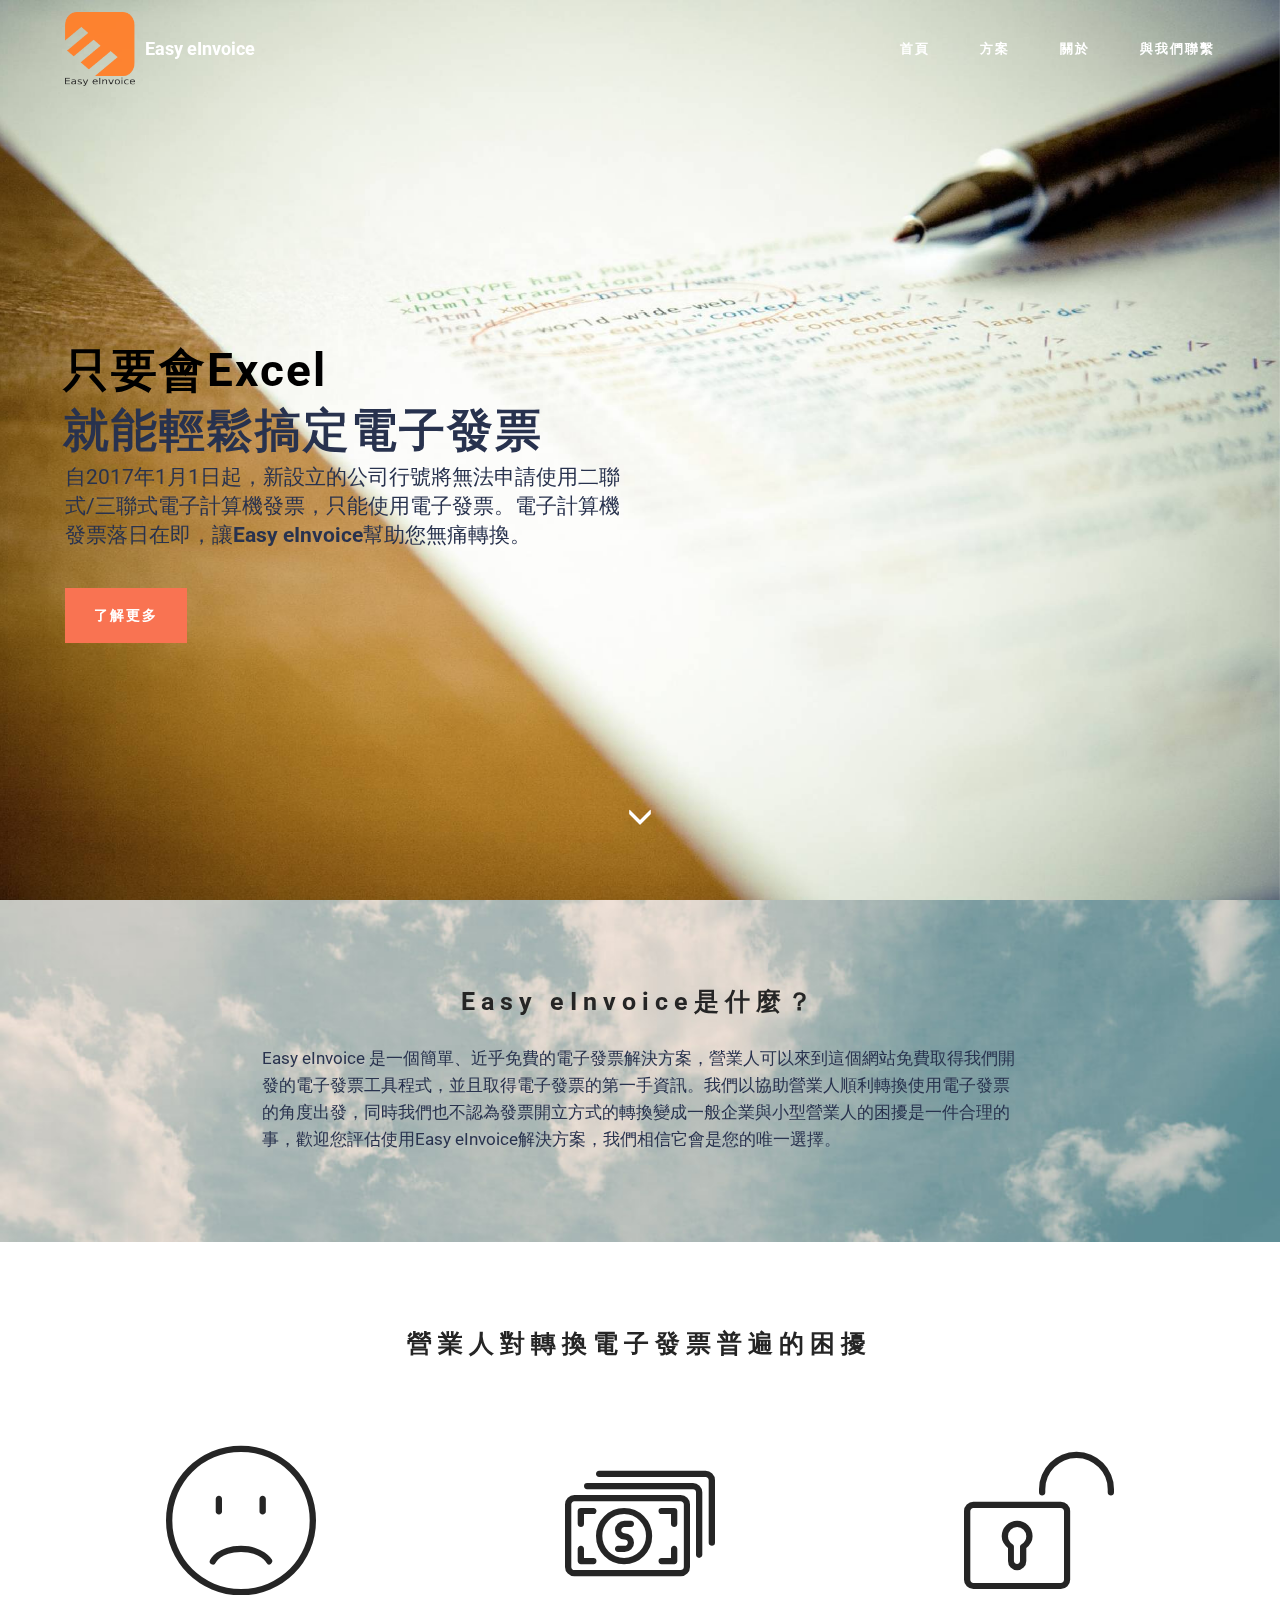
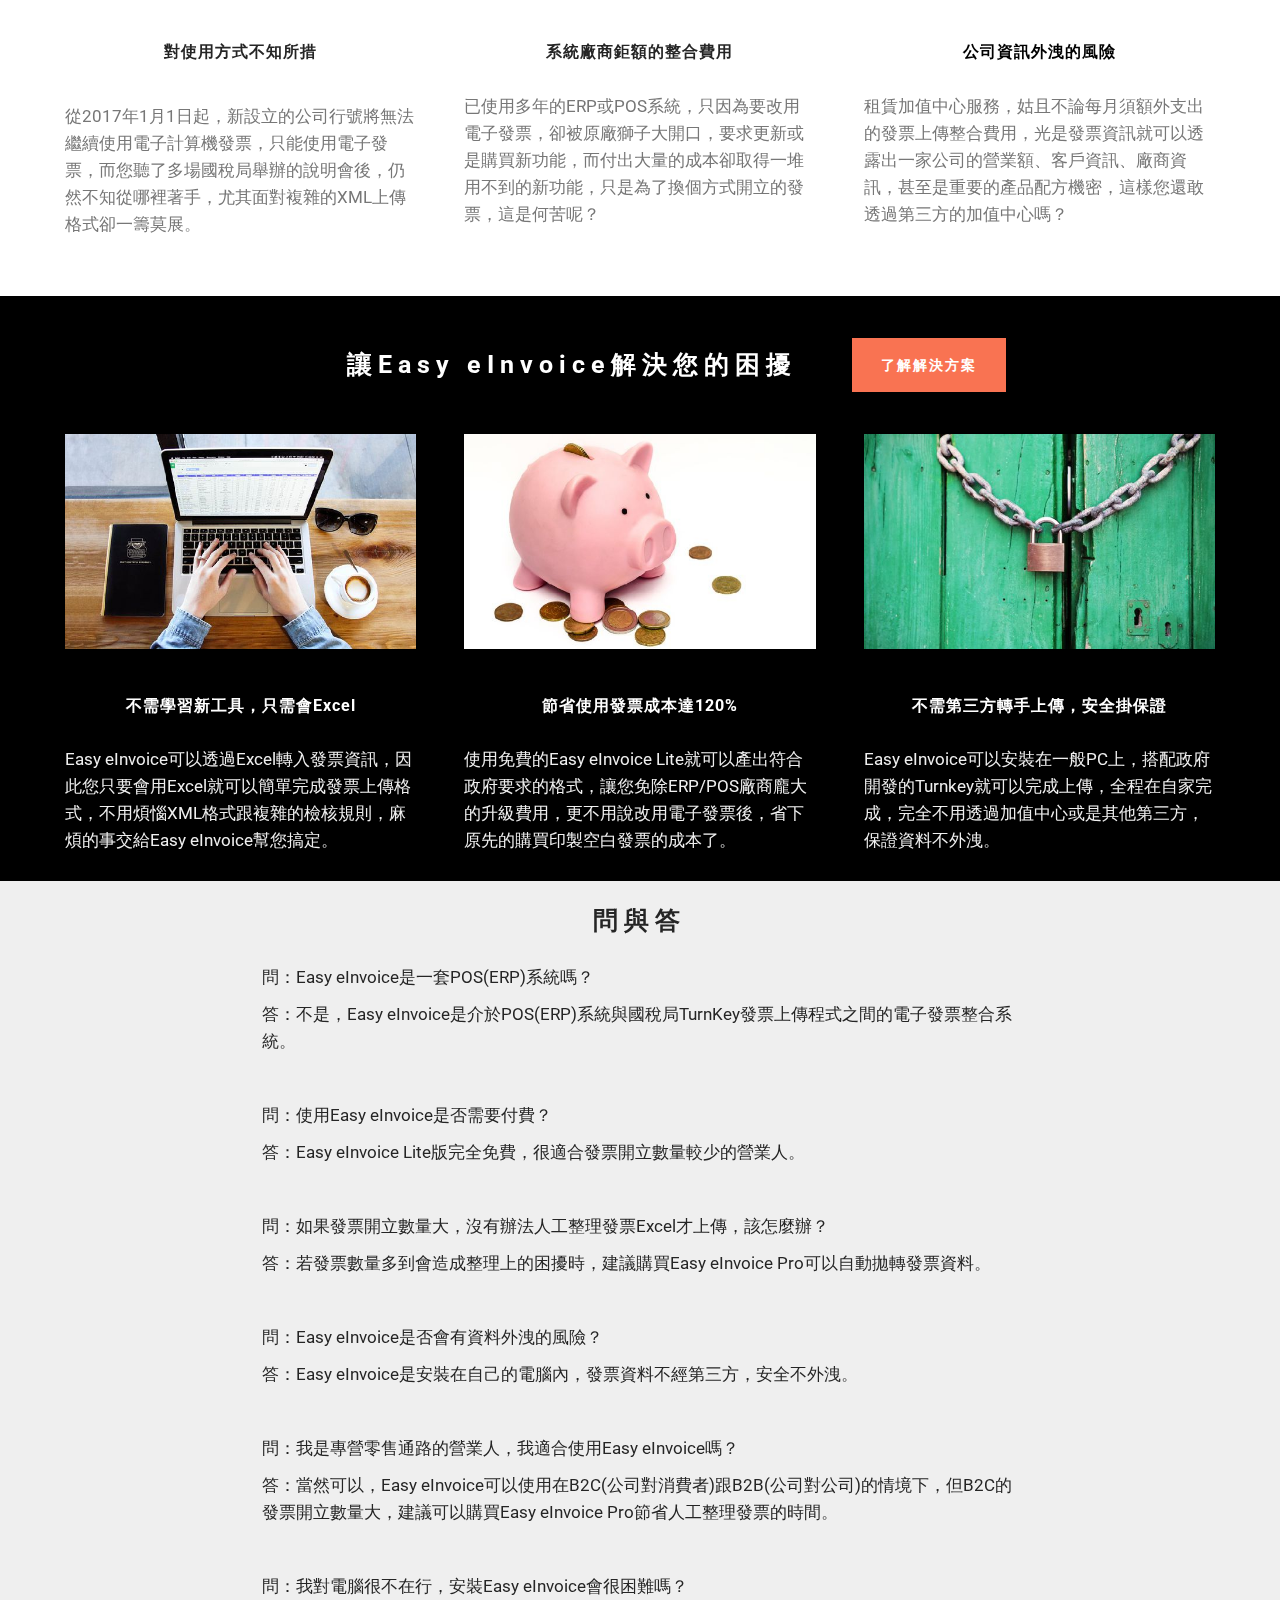
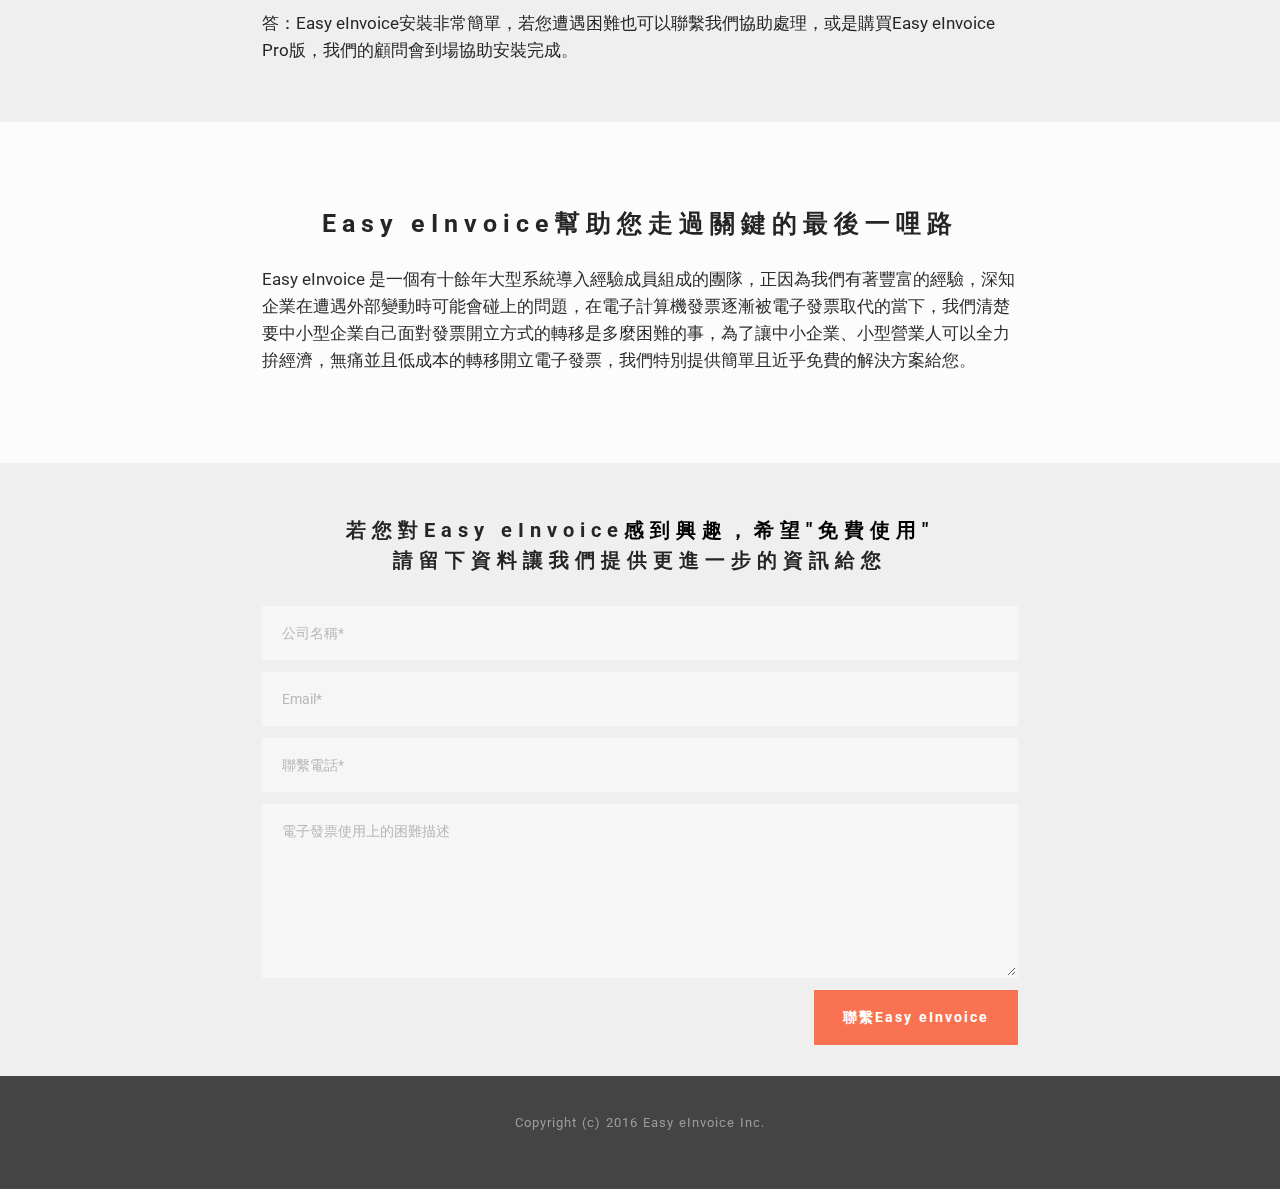
<file: index.html>
<!DOCTYPE html>
<html>
<head>
  <!-- Site made with Mobirise Website Builder v3.10.3, https://mobirise.com -->
  <meta charset="UTF-8">
  <meta http-equiv="X-UA-Compatible" content="IE=edge">
  <meta name="generator" content="Mobirise v3.10.3, mobirise.com">
  <meta name="viewport" content="width=device-width, initial-scale=1">
  <link rel="shortcut icon" href="assets/images/logo-121x128-23.png" type="image/x-icon">
  <meta name="description" content="">
  <title>Easy eInvoice</title>
  <link rel="stylesheet" href="https://fonts.googleapis.com/css?family=Roboto:700,400&amp;subset=cyrillic,latin,greek,vietnamese">
  <link rel="stylesheet" href="assets/web/assets/mobirise-icons/mobirise-icons.css">
  <link rel="stylesheet" href="assets/bootstrap/css/bootstrap.min.css">
  <link rel="stylesheet" href="assets/animate.css/animate.min.css">
  <link rel="stylesheet" href="assets/mobirise/css/style.css">
  <link rel="stylesheet" href="assets/mobirise/css/mbr-additional.css" type="text/css">
  
  
  
</head>
<body>

<!-- Google Analytics -->
<script>
  (function(i,s,o,g,r,a,m){i['GoogleAnalyticsObject']=r;i[r]=i[r]||function(){
  (i[r].q=i[r].q||[]).push(arguments)},i[r].l=1*new Date();a=s.createElement(o),
  m=s.getElementsByTagName(o)[0];a.async=1;a.src=g;m.parentNode.insertBefore(a,m)
  })(window,document,'script','https://www.google-analytics.com/analytics.js','ga');

  ga('create', 'UA-89310738-1', 'auto');
  ga('send', 'pageview');

</script>
<!-- /Google Analytics -->


<section class="mbr-navbar mbr-navbar--freeze mbr-navbar--absolute mbr-navbar--transparent mbr-navbar--sticky mbr-navbar--auto-collapse" id="menu-1">
    <div class="mbr-navbar__section mbr-section">
        <div class="mbr-section__container container">
            <div class="mbr-navbar__container">
                <div class="mbr-navbar__column mbr-navbar__column--s mbr-navbar__brand">
                    <span class="mbr-navbar__brand-link mbr-brand mbr-brand--inline">
                        <span class="mbr-brand__logo"><a href="https://mobirise.com"><img src="assets/images/logo-121x128-23.png" class="mbr-navbar__brand-img mbr-brand__img" alt="Mobirise"></a></span>
                        <span class="mbr-brand__name"><a class="mbr-brand__name text-white" href="index.html">Easy eInvoice</a></span>
                    </span>
                </div>
                <div class="mbr-navbar__hamburger mbr-hamburger"><span class="mbr-hamburger__line"></span></div>
                <div class="mbr-navbar__column mbr-navbar__menu">
                    <nav class="mbr-navbar__menu-box mbr-navbar__menu-box--inline-right">
                        <div class="mbr-navbar__column">
                            <ul class="mbr-navbar__items mbr-navbar__items--right float-left mbr-buttons mbr-buttons--freeze mbr-buttons--right btn-decorator mbr-buttons--active mbr-buttons--only-links"><li class="mbr-navbar__item"><a class="mbr-buttons__link btn text-white" href="index.html">首頁</a></li> <li class="mbr-navbar__item"><a class="mbr-buttons__link btn text-white" href="price.html">方案</a></li><li class="mbr-navbar__item"><a class="mbr-buttons__link btn text-white" href="index.html#content5-5">關於<br></a></li><li class="mbr-navbar__item"><a class="mbr-buttons__link btn text-white" href="index.html#form1-a">與我們聯繫</a></li></ul>                            
                            
                        </div>
                    </nav>
                </div>
            </div>
        </div>
    </div>
</section>

<section class="engine"><a rel="external" href="https://mobirise.com">top website building</a></section><section class="mbr-box mbr-section mbr-section--relative mbr-section--fixed-size mbr-section--full-height mbr-section--bg-adapted mbr-parallax-background" id="header1-2" style="background-image: url(assets/images/internet-594148-1920-2000x1333-39.jpg);">
    <div class="mbr-box__magnet mbr-box__magnet--sm-padding mbr-box__magnet--center-left mbr-after-navbar">
        
        <div class="mbr-box__container mbr-section__container container">
            <div class="mbr-box mbr-box--stretched"><div class="mbr-box__magnet mbr-box__magnet--center-left">
                <div class="row"><div class=" col-sm-6">
                    <div class="mbr-hero animated fadeInUp">
                        <h1 class="mbr-hero__text"><p><span style="font-family: inherit;"><font color="#000000">只要會Excel</font></span><br></p>就能輕鬆搞定電子發票</h1>
                        <p class="mbr-hero__subtext">自2017年1月1日起，新設立的公司行號將無法申請使用二聯式/三聯式電子計算機發票，只能使用電子發票。電子計算機發票落日在即，讓<strong>Easy eInvoice</strong>幫助您無痛轉換。<br></p>
                    </div>
                    <div class="mbr-buttons btn-inverse mbr-buttons--left"><a class="mbr-buttons__btn btn btn-lg btn-danger animated fadeInUp delay" href="price.html">了解更多</a> </div>
                </div></div>
            </div></div>
        </div>
        <div class="mbr-arrow mbr-arrow--floating text-center">
            <div class="mbr-section__container container">
                <a class="mbr-arrow__link" href="#msg-box3-h"><i class="glyphicon glyphicon-menu-down"></i></a>
            </div>
        </div>
    </div>
</section>

<section class="mbr-section mbr-section--relative mbr-section--fixed-size mbr-background" id="msg-box3-h" style="background-image: url(assets/images/bg3.jpg);">
    
    <div class="mbr-section__container container mbr-section__container--first" style="padding-top: 93px;">
        <div class="mbr-header mbr-header--wysiwyg row">
            <div class="col-sm-8 col-sm-offset-2">
                <h3 class="mbr-header__text">Easy eInvoice是什麼？</h3>
                
            </div>
        </div>
    </div>
    <div class="mbr-section__container container mbr-section__container--last" style="padding-bottom: 93px;">
        <div class="row">
            <div class="mbr-article mbr-article--wysiwyg col-sm-8 col-sm-offset-2"><p>Easy eInvoice 是一個簡單、近乎免費的電子發票解決方案，營業人可以來到這個網站免費取得我們開發的電子發票工具程式，並且取得電子發票的第一手資訊。我們以協助營業人順利轉換使用電子發票的角度出發，同時我們也不認為發票開立方式的轉換變成一般企業與小型營業人的困擾是一件合理的事，歡迎您評估使用Easy eInvoice解決方案，我們相信它會是您的唯一選擇。</p></div>
        </div>
    </div>
    
</section>

<section class="mbr-section" id="header3-o">
    <div class="mbr-section__container container mbr-section__container--isolated">
        <div class="mbr-header mbr-header--wysiwyg row">
            <div class="col-sm-8 col-sm-offset-2">
                <h3 class="mbr-header__text">營業人對轉換電子發票普遍的困擾</h3>
                
            </div>
        </div>
    </div>
</section>

<section class="mbr-section mbr-section--relative mbr-section--fixed-size" id="features1-3" style="background-color: rgb(255, 255, 255);">
    
    
    <div class="mbr-section__container container mbr-section__container--std-top-padding" style="padding-top: 0px;">
        <div class="mbr-section__row row">
            <div class="mbr-section__col col-xs-12 col-sm-4">
                <div class="mbr-section__container mbr-section__container--center mbr-section__container--middle">
                    <figure class="mbr-figure"><span class="mbri-sad-face mbr-iconfont mbr-iconfont-features1" style="font-size: 150px;"></span></figure>
                </div>
                <div class="mbr-section__container mbr-section__container--middle">
                    <div class="mbr-header mbr-header--reduce mbr-header--center mbr-header--wysiwyg">
                        <h3 class="mbr-header__text">對使用方式不知所措</h3>
                    </div>
                </div>
                <div class="mbr-section__container mbr-section__container--last" style="padding-bottom: 62px;">
                    <div class="mbr-article mbr-article--wysiwyg">
                        <p></p><p>從2017年1月1日起，新設立的公司行號將無法繼續使用電子計算機發票，只能使用電子發票，而您聽了多場國稅局舉辦的說明會後，仍然不知從哪裡著手，尤其面對複雜的XML上傳格式卻一籌莫展。</p><p></p>
                    </div>
                </div>
                
            </div>
            <div class="mbr-section__col col-xs-12 col-sm-4">
                <div class="mbr-section__container mbr-section__container--center mbr-section__container--middle">
                    <figure class="mbr-figure"><span class="mbri-cash mbr-iconfont mbr-iconfont-features1" style="font-size: 150px;"></span></figure>
                </div>
                <div class="mbr-section__container mbr-section__container--middle">
                    <div class="mbr-header mbr-header--reduce mbr-header--center mbr-header--wysiwyg">
                        <h3 class="mbr-header__text">系統廠商鉅額的整合費用</h3>
                    </div>
                </div>
                <div class="mbr-section__container mbr-section__container--last" style="padding-bottom: 62px;">
                    <div class="mbr-article mbr-article--wysiwyg">
                        <p>已使用多年的ERP或POS系統，只因為要改用電子發票，卻被原廠獅子大開口，要求更新或是購買新功能，而付出大量的成本卻取得一堆用不到的新功能，只是為了換個方式開立的發票，這是何苦呢？</p>
                    </div>
                </div>
                
            </div>
            
            <div class="mbr-section__col col-xs-12 col-sm-4">
                <div class="mbr-section__container mbr-section__container--center mbr-section__container--middle">
                    <figure class="mbr-figure"><span class="mbri-unlock mbr-iconfont mbr-iconfont-features1" style="font-size: 150px;"></span></figure>
                </div>
                <div class="mbr-section__container mbr-section__container--middle">
                    <div class="mbr-header mbr-header--reduce mbr-header--center mbr-header--wysiwyg">
                        <h3 class="mbr-header__text"><font color="#000000">公司資訊外洩的風險</font></h3>
                    </div>
                </div>
                <div class="mbr-section__container mbr-section__container--last" style="padding-bottom: 62px;">
                    <div class="mbr-article mbr-article--wysiwyg">
                        <p>租賃加值中心服務，姑且不論每月須額外支出的發票上傳整合費用，光是發票資訊就可以透露出一家公司的營業額、客戶資訊、廠商資訊，甚至是重要的產品配方機密，這樣您還敢透過第三方的加值中心嗎？</p>
                    </div>
                </div>
                
            </div>
            
            
            
            
            
        </div>
    </div>
</section>

<section class="mbr-section mbr-section--relative mbr-section--short-paddings" id="msg-box2-d" style="background-color: rgb(0, 0, 0);">

    

    <div class="mbr-section__container mbr-section__container--isolated container" style="padding-top: 60px; padding-bottom: 60px;">
        <div class="row">
            <div class="mbr-box mbr-box--fixed mbr-box--adapted">
                <div class="mbr-box__magnet mbr-box__magnet--top-left mbr-section__left col-sm-8">
                    <div class="mbr-section__container">
                        <div class="mbr-header mbr-header--auto-align mbr-header--wysiwyg">
                            <h3 class="mbr-header__text">讓Easy eInvoice解決您的困擾</h3>
                        </div>
                    </div>
                    
                </div>
                <div class="mbr-box__magnet mbr-box__magnet--top-left mbr-section__right col-sm-4">
                    <div class="mbr-section__container">
                        <div class="mbr-buttons mbr-buttons--auto-align mbr-buttons--top mbr-buttons--left"><a class="mbr-buttons__btn btn btn-lg btn-danger" href="price.html">了解解決方案</a> </div>
                    </div>
                </div>
            </div>
        </div>
    </div>

</section>

<section class="mbr-section mbr-section--relative mbr-section--fixed-size" id="features1-e" style="background-color: rgb(0, 0, 0);">
    
    
    <div class="mbr-section__container container mbr-section__container--std-top-padding" style="padding-top: 0px;">
        <div class="mbr-section__row row">
            <div class="mbr-section__col col-xs-12 col-sm-4">
                <div class="mbr-section__container mbr-section__container--center mbr-section__container--middle">
                    <figure class="mbr-figure"><img src="assets/images/apple-1850613-640-600x366-85.jpg" class="mbr-figure__img"></figure>
                </div>
                <div class="mbr-section__container mbr-section__container--middle">
                    <div class="mbr-header mbr-header--reduce mbr-header--center mbr-header--wysiwyg">
                        <h3 class="mbr-header__text">不需學習新工具，只需會Excel</h3>
                    </div>
                </div>
                <div class="mbr-section__container mbr-section__container--last" style="padding-bottom: 31px;">
                    <div class="mbr-article mbr-article--wysiwyg">
                        <p>Easy eInvoice可以透過Excel轉入發票資訊，因此您只要會用Excel就可以簡單完成發票上傳格式，不用煩惱XML格式跟複雜的檢核規則，麻煩的事交給Easy eInvoice幫您搞定。</p>
                    </div>
                </div>
                
            </div>
            <div class="mbr-section__col col-xs-12 col-sm-4">
                <div class="mbr-section__container mbr-section__container--center mbr-section__container--middle">
                    <figure class="mbr-figure"><img src="assets/images/business-money-pink-coins-600x366-34.jpg" class="mbr-figure__img"></figure>
                </div>
                <div class="mbr-section__container mbr-section__container--middle">
                    <div class="mbr-header mbr-header--reduce mbr-header--center mbr-header--wysiwyg">
                        <h3 class="mbr-header__text">節省使用發票成本達120%</h3>
                    </div>
                </div>
                <div class="mbr-section__container mbr-section__container--last" style="padding-bottom: 31px;">
                    <div class="mbr-article mbr-article--wysiwyg">
                        <p>使用免費的Easy eInvoice Lite就可以產出符合政府要求的格式，讓您免除ERP/POS廠商龐大的升級費用，更不用說改用電子發票後，省下原先的購買印製空白發票的成本了。</p>
                    </div>
                </div>
                
            </div>
            
            <div class="mbr-section__col col-xs-12 col-sm-4">
                <div class="mbr-section__container mbr-section__container--center mbr-section__container--middle">
                    <figure class="mbr-figure"><img src="assets/images/door-green-closed-lock-600x366-14.jpg" class="mbr-figure__img"></figure>
                </div>
                <div class="mbr-section__container mbr-section__container--middle">
                    <div class="mbr-header mbr-header--reduce mbr-header--center mbr-header--wysiwyg">
                        <h3 class="mbr-header__text">不需第三方轉手上傳，安全掛保證</h3>
                    </div>
                </div>
                <div class="mbr-section__container mbr-section__container--last" style="padding-bottom: 31px;">
                    <div class="mbr-article mbr-article--wysiwyg">
                        <p>Easy eInvoice可以安裝在一般PC上，搭配政府開發的Turnkey就可以完成上傳，全程在自家完成，完全不用透過加值中心或是其他第三方，保證資料不外洩。<br></p>
                    </div>
                </div>
                
            </div>
            
            
            
            
            
        </div>
    </div>
</section>

<section class="mbr-section mbr-section--relative mbr-section--fixed-size" id="content5-v" style="background-color: rgb(239, 239, 239);">
    
    <div class="mbr-section__container container mbr-section__container--first" style="padding-top: 31px;">
        <div class="mbr-header mbr-header--wysiwyg row">
            <div class="col-sm-8 col-sm-offset-2">
                <h3 class="mbr-header__text">問與答</h3>
                
            </div>
        </div>
    </div>
    <div class="mbr-section__container container mbr-section__container--last" style="padding-bottom: 62px;">
        <div class="row">
            <div class="mbr-article mbr-article--wysiwyg col-sm-8 col-sm-offset-2"><p>問：Easy eInvoice是一套POS(ERP)系統嗎？</p><p>答：不是，Easy eInvoice是介於POS(ERP)系統與國稅局TurnKey發票上傳程式之間的電子發票整合系統。</p><p><br></p><p>問：使用Easy eInvoice是否需要付費？</p><p>答：Easy eInvoice Lite版完全免費，很適合發票開立數量較少的營業人。</p><p><br></p><p>問：如果發票開立數量大，沒有辦法人工整理發票Excel才上傳，該怎麼辦？</p><p>答：若發票數量多到會造成整理上的困擾時，建議購買Easy eInvoice Pro可以自動拋轉發票資料。</p><p><br></p><p>問：Easy eInvoice是否會有資料外洩的風險？</p><p>答：Easy eInvoice是安裝在自己的電腦內，發票資料不經第三方，安全不外洩。</p><p><br></p><p>問：我是專營零售通路的營業人，我適合使用Easy eInvoice嗎？</p><p>答：當然可以，Easy eInvoice可以使用在B2C(公司對消費者)跟B2B(公司對公司)的情境下，但B2C的發票開立數量大，建議可以購買Easy eInvoice Pro節省人工整理發票的時間。</p><p><br></p><p>問：我對電腦很不在行，安裝Easy eInvoice會很困難嗎？</p><p>答：Easy eInvoice安裝非常簡單，若您遭遇困難也可以聯繫我們協助處理，或是購買Easy eInvoice Pro版，我們的顧問會到場協助安裝完成。</p></div>
        </div>
    </div>
    
</section>

<section class="mbr-section mbr-section--relative mbr-section--fixed-size mbr-parallax-background" id="content5-5" style="background-image: url(assets/images/bg3.jpg);">
    <div class="mbr-overlay" style="opacity: 0.2; background-color: rgb(239, 239, 239);"></div>
    <div class="mbr-section__container container mbr-section__container--first" style="padding-top: 93px;">
        <div class="mbr-header mbr-header--wysiwyg row">
            <div class="col-sm-8 col-sm-offset-2">
                <h3 class="mbr-header__text">Easy eInvoice幫助您走過關鍵的最後一哩路</h3>
                
            </div>
        </div>
    </div>
    <div class="mbr-section__container container mbr-section__container--last" style="padding-bottom: 93px;">
        <div class="row">
            <div class="mbr-article mbr-article--wysiwyg col-sm-8 col-sm-offset-2"><p>Easy eInvoice 是一個有十餘年大型系統導入經驗成員組成的團隊，正因為我們有著豐富的經驗，深知企業在遭遇外部變動時可能會碰上的問題，在電子計算機發票逐漸被電子發票取代的當下，我們清楚要中小型企業自己面對發票開立方式的轉移是多麼困難的事，為了讓中小企業、小型營業人可以全力拚經濟，無痛並且低成本的轉移開立電子發票，我們特別提供簡單且近乎免費的解決方案給您。</p></div>
        </div>
    </div>
    
</section>

<section class="mbr-section mbr-section--relative mbr-section--fixed-size" id="form1-a" style="background-color: rgb(239, 239, 239);">
    
    <div class="mbr-section__container mbr-section__container--std-padding container" style="padding-top: 62px; padding-bottom: 31px;">
        <div class="row">
            <div class="col-sm-12">
                <div class="row">
                    <div class="col-sm-8 col-sm-offset-2" data-form-type="formoid">
                        <div class="mbr-header mbr-header--center mbr-header--std-padding">
                            <h2 class="mbr-header__text">若您對Easy eInvoice<font color="#000000">感到興趣，希望"免費使用"</font><br>請留下資料讓我們提供更進一步的資訊給您<br></h2>
                        </div>
                        <div data-form-alert="true">
                            <div class="hide" data-form-alert-success="true">Thanks for filling out form!</div>
                        </div>
                        <form action="https://mobirise.com/" method="post" data-form-title="若您對Easy eInvoice感到興趣，希望&quot;免費使用&quot;請留下資料讓我們提供更進一步的資訊給您">
                            <input type="hidden" value="pzhmse40q08ZmhpXM4pKtfvLa11pSO2Vz0o+wka2haMmjKPDp1z5CK01edLo0/SsxoqQN3ik/EzXwq3x7z7ArHwaoIbWdu0FsesyFfu39TZm3E3O3DoC5K0fdQZJ7Bl1" data-form-email="true">
                            <div class="form-group">
                                <input type="text" class="form-control" name="name" required="" placeholder="公司名稱*" data-form-field="Name">
                            </div>
                            <div class="form-group">
                                <input type="email" class="form-control" name="email" required="" placeholder="Email*" data-form-field="Email">
                            </div>
                            <div class="form-group">
                                <input type="tel" class="form-control" name="phone" placeholder="聯繫電話*" data-form-field="Phone">
                            </div>
                            <div class="form-group">
                                <textarea class="form-control" name="message" rows="7" placeholder="電子發票使用上的困難描述" data-form-field="Message"></textarea>
                            </div>
                            <div class="mbr-buttons mbr-buttons--right"><button type="submit" class="mbr-buttons__btn btn btn-lg btn-danger">聯繫Easy eInvoice</button></div>
                        </form>
                    </div>
                </div>
            </div>
        </div>
    </div>
</section>

<footer class="mbr-section mbr-section--relative mbr-section--fixed-size" id="footer1-r" style="background-color: rgb(68, 68, 68);">
    
    <div class="mbr-section__container container">
        <div class="mbr-footer mbr-footer--wysiwyg row" style="padding-top: 36.900000000000006px; padding-bottom: 36.900000000000006px;">
            <div class="col-sm-12">
                <p class="mbr-footer__copyright">Copyright (c) 2016 Easy eInvoice Inc.<br><br></p>
            </div>
        </div>
    </div>
</footer>


  <script src="assets/web/assets/jquery/jquery.min.js"></script>
  <script src="assets/bootstrap/js/bootstrap.min.js"></script>
  <script src="assets/smooth-scroll/SmoothScroll.js"></script>
  <script src="assets/jarallax/jarallax.js"></script>
  <!--[if lte IE 9]>
    <script src="assets/jquery-placeholder/jquery.placeholder.min.js"></script>
  <![endif]-->
  <script src="assets/mobirise/js/script.js"></script>
  <script src="assets/formoid/formoid.min.js"></script>
  
  
</body>
</html>
</file>
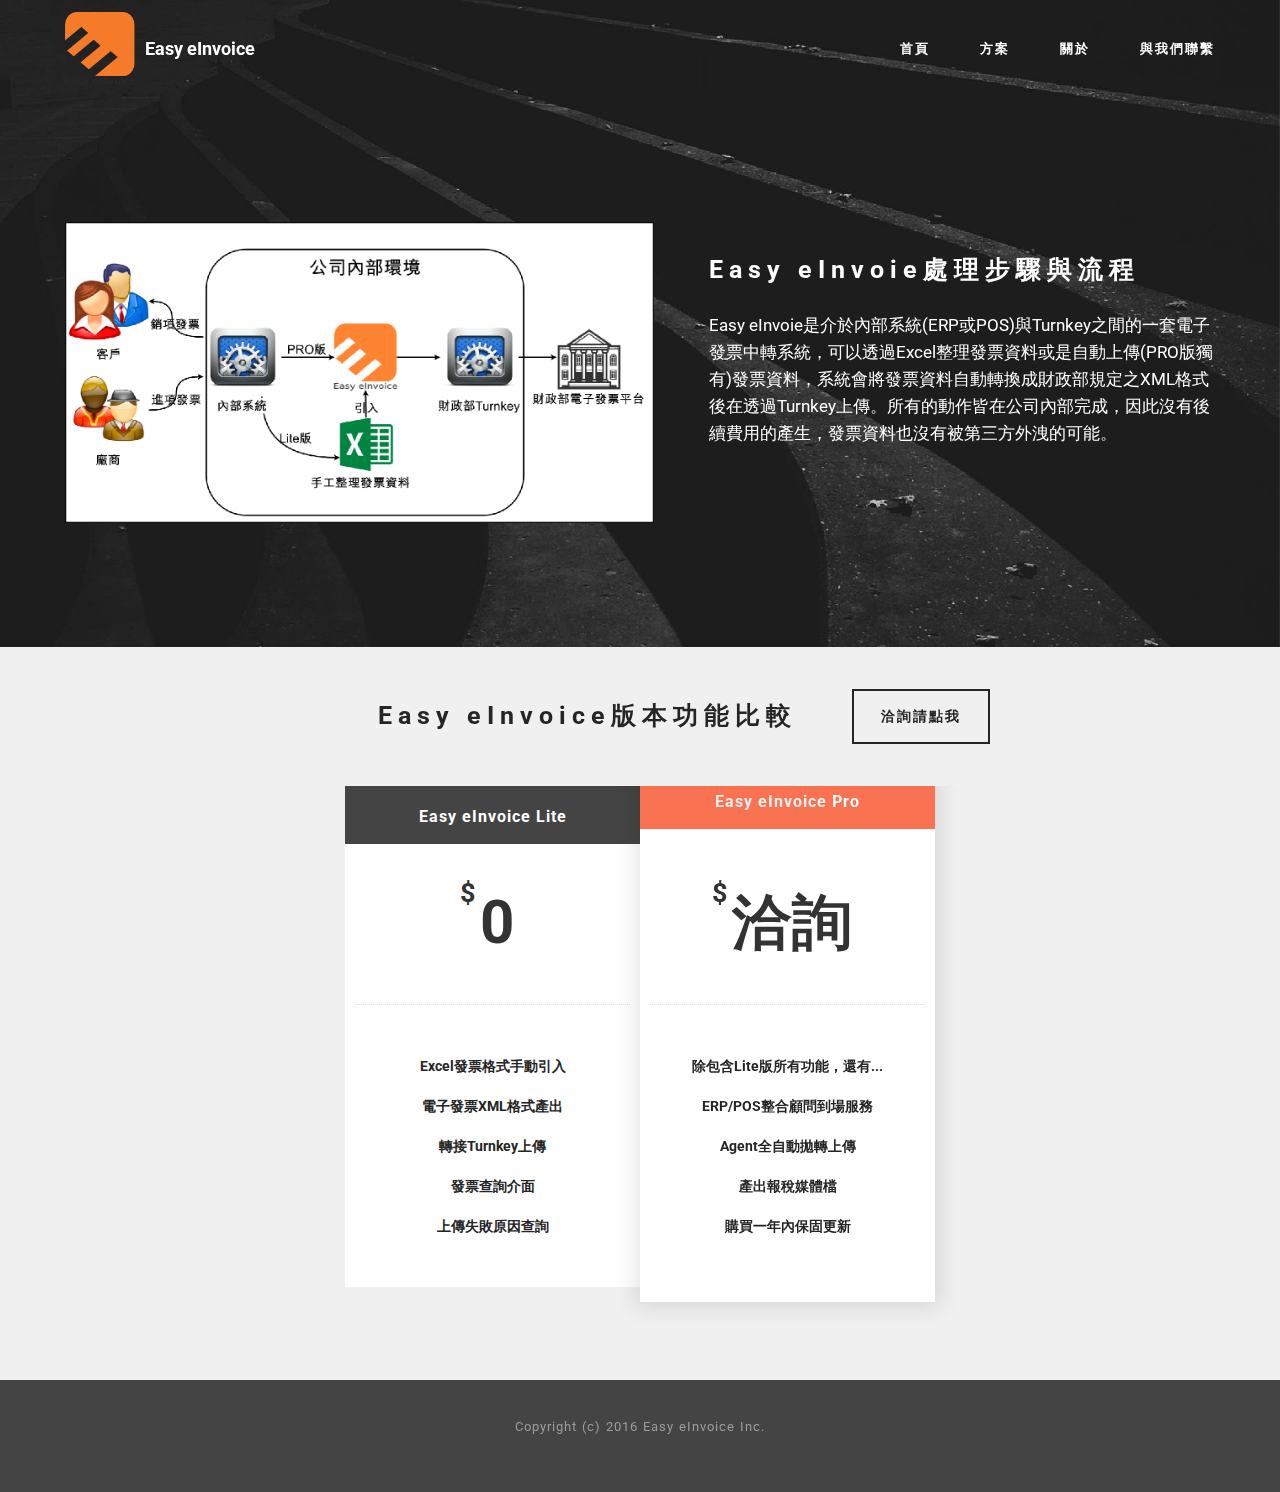
<file: price.html>
<!DOCTYPE html>
<html>
<head>
  <!-- Site made with Mobirise Website Builder v3.10.3, https://mobirise.com -->
  <meta charset="UTF-8">
  <meta http-equiv="X-UA-Compatible" content="IE=edge">
  <meta name="generator" content="Mobirise v3.10.3, mobirise.com">
  <meta name="viewport" content="width=device-width, initial-scale=1">
  <link rel="shortcut icon" href="assets/images/logo-121x128-23.png" type="image/x-icon">
  <meta name="description" content="">
  
  <link rel="stylesheet" href="https://fonts.googleapis.com/css?family=Roboto:700,400&amp;subset=cyrillic,latin,greek,vietnamese">
  <link rel="stylesheet" href="assets/bootstrap/css/bootstrap.min.css">
  <link rel="stylesheet" href="assets/mobirise/css/style.css">
  <link rel="stylesheet" href="assets/mobirise/css/mbr-additional.css" type="text/css">
  
  
  
</head>
<body>

<!-- Google Analytics -->
<script>
  (function(i,s,o,g,r,a,m){i['GoogleAnalyticsObject']=r;i[r]=i[r]||function(){
  (i[r].q=i[r].q||[]).push(arguments)},i[r].l=1*new Date();a=s.createElement(o),
  m=s.getElementsByTagName(o)[0];a.async=1;a.src=g;m.parentNode.insertBefore(a,m)
  })(window,document,'script','https://www.google-analytics.com/analytics.js','ga');

  ga('create', 'UA-89310738-1', 'auto');
  ga('send', 'pageview');

</script>
<!-- /Google Analytics -->


<section class="mbr-navbar mbr-navbar--freeze mbr-navbar--absolute mbr-navbar--transparent mbr-navbar--sticky mbr-navbar--auto-collapse" id="menu-i">
    <div class="mbr-navbar__section mbr-section">
        <div class="mbr-section__container container">
            <div class="mbr-navbar__container">
                <div class="mbr-navbar__column mbr-navbar__column--s mbr-navbar__brand">
                    <span class="mbr-navbar__brand-link mbr-brand mbr-brand--inline">
                        <span class="mbr-brand__logo"><a href="https://mobirise.com"><img src="assets/images/logo-121x128-46.png" class="mbr-navbar__brand-img mbr-brand__img" alt="Mobirise"></a></span>
                        <span class="mbr-brand__name"><a class="mbr-brand__name text-white" href="index.html">Easy eInvoice</a></span>
                    </span>
                </div>
                <div class="mbr-navbar__hamburger mbr-hamburger"><span class="mbr-hamburger__line"></span></div>
                <div class="mbr-navbar__column mbr-navbar__menu">
                    <nav class="mbr-navbar__menu-box mbr-navbar__menu-box--inline-right">
                        <div class="mbr-navbar__column">
                            <ul class="mbr-navbar__items mbr-navbar__items--right float-left mbr-buttons mbr-buttons--freeze mbr-buttons--right btn-decorator mbr-buttons--active mbr-buttons--only-links"><li class="mbr-navbar__item"><a class="mbr-buttons__link btn text-white" href="index.html">首頁</a></li> <li class="mbr-navbar__item"><a class="mbr-buttons__link btn text-white" href="price.html">方案</a></li><li class="mbr-navbar__item"><a class="mbr-buttons__link btn text-white" href="index.html#content5-5">關於<br></a></li><li class="mbr-navbar__item"><a class="mbr-buttons__link btn text-white" href="index.html#form1-a">與我們聯繫</a></li></ul>                            
                            
                        </div>
                    </nav>
                </div>
            </div>
        </div>
    </div>
</section>

<section class="engine"><a rel="external" href="https://mobirise.com">easy mobile web generator</a></section><section class="mbr-section mbr-section--relative mbr-parallax-background mbr-after-navbar" id="msg-box4-11" style="background-image: url(assets/images/full-unsplash-photo-1447703693928-9cd89c8d3ac5-2000x1332-54.jpg);">
    
    <div class="mbr-section__container mbr-section__container--isolated container" style="padding-top: 124px; padding-bottom: 124px;">
        <div class="row">
            <div class="mbr-box mbr-box--fixed mbr-box--adapted">
                <div class="mbr-box__magnet mbr-box__magnet--top-right mbr-section__left col-sm-6 image-size" style="width: 60%;">
                    <figure class="mbr-figure mbr-figure--adapted mbr-figure--caption-inside-bottom mbr-figure--full-width"><img src="assets/images/easy-einvoice-process-1400x717-26.png" class="mbr-figure__img"></figure>
                </div>
                <div class="mbr-box__magnet mbr-class-mbr-box__magnet--center-left col-sm-6 content-size mbr-section__right">
                    <div class="mbr-section__container mbr-section__container--middle">
                        <div class="mbr-header mbr-header--auto-align mbr-header--wysiwyg">
                            <h3 class="mbr-header__text">Easy eInvoie處理步驟與流程</h3>
                            
                        </div>
                    </div>
                    <div class="mbr-section__container mbr-section__container--middle">
                        <div class="mbr-article mbr-article--auto-align mbr-article--wysiwyg"><p>Easy eInvoie是介於內部系統(ERP或POS)與Turnkey之間的一套電子發票中轉系統，可以透過Excel整理發票資料或是自動上傳(PRO版獨有)發票資料，系統會將發票資料自動轉換成財政部規定之XML格式後在透過Turnkey上傳。所有的動作皆在公司內部完成，因此沒有後續費用的產生，發票資料也沒有被第三方外洩的可能。</p></div>
                    </div>
                    
                </div>
                
            </div>
        </div>
    </div>
</section>

<section class="mbr-section mbr-section--relative mbr-section--short-paddings" id="msg-box2-17" style="background-color: rgb(240, 240, 240);">

    

    <div class="mbr-section__container mbr-section__container--isolated container" style="padding-top: 60px; padding-bottom: 60px;">
        <div class="row">
            <div class="mbr-box mbr-box--fixed mbr-box--adapted">
                <div class="mbr-box__magnet mbr-box__magnet--top-left mbr-section__left col-sm-8">
                    <div class="mbr-section__container">
                        <div class="mbr-header mbr-header--auto-align mbr-header--wysiwyg">
                            <h3 class="mbr-header__text">Easy eInvoice版本功能比較</h3>
                        </div>
                    </div>
                    
                </div>
                <div class="mbr-box__magnet mbr-box__magnet--top-left mbr-section__right col-sm-4">
                    <div class="mbr-section__container">
                        <div class="mbr-buttons mbr-buttons--auto-align mbr-buttons--top mbr-buttons--left"><a class="mbr-buttons__btn btn btn-lg btn-default" href="https://mobirise.com">洽詢請點我</a></div>
                    </div>
                </div>
            </div>
        </div>
    </div>

</section>

<section class="mbr-section mbr-section--relative mbr-section--fixed-size" id="pricing-table1-k" style="background-color: rgb(240, 240, 240);">
    
    <div class="mbr-section__container mbr-section__container--std-top-padding container" style="padding-top: 0px; margin-bottom: 0px;">
        <div class="row">
            <div class="mbr-plan col-xs-12 mbr-plan--first col-lg-3 col-md-4 col-sm-6 col-lg-offset-3 col-md-offset-2 col-sm-0">
                <div class="mbr-plan__box">
                    <div class="mbr-plan__header">
                        <div class="mbr-header mbr-header--reduce mbr-header--center mbr-header--wysiwyg">
                            <h3 class="mbr-header__text">Easy eInvoice Lite</h3>
                        </div>
                    </div>
                    <div class="mbr-plan__number">
                        <div class="mbr-number mbr-number--price">
                            <div class="mbr-number__num">
                                <div class="mbr-number__group">
                                    <sup class="mbr-number__left">$</sup><span class="mbr-number__value">0</span>
                                </div>
                            </div>
                            <div class="mbr-number__caption"></div>
                        </div>
                    </div>
                    <div class="mbr-plan__details"><ul><li><strong>Excel發票格式手動引入</strong></li><li><strong>電子發票XML格式產出</strong></li><li><strong>轉接Turnkey上傳</strong></li><li><strong>發票查詢介面</strong></li><li><strong>上傳失敗原因查詢</strong></li></ul></div>
                    
                </div>
            </div>
            <div class="mbr-plan col-xs-12 mbr-plan--danger mbr-plan--favorite mbr-plan--last col-lg-3 col-md-4 col-sm-6">
                <div class="mbr-plan__box">
                    <div class="mbr-plan__header">
                        <div class="mbr-header mbr-header--reduce mbr-header--center mbr-header--wysiwyg">
                            <h3 class="mbr-header__text"><font color="#000000">Easy eInvoice&nbsp;</font>Pro<br></h3>
                        </div>
                    </div>
                    <div class="mbr-plan__number">
                        <div class="mbr-number mbr-number--price">
                            <div class="mbr-number__num">
                                <div class="mbr-number__group">
                                    <sup class="mbr-number__left">$</sup><span class="mbr-number__value">洽詢</span>
                                </div>
                            </div>
                            <div class="mbr-number__caption"></div>
                        </div>
                    </div>
                    <div class="mbr-plan__details"><ul><li><strong>除包含Lite版所有功能，還有...</strong></li><li><strong>ERP/POS整合顧問到場服務</strong></li><li><strong>Agent全自動拋轉上傳</strong></li><li><strong>產出報稅媒體檔</strong></li><li><strong>購買一年內保固更新</strong></li></ul></div>
                    
                </div>
            </div>
            
            
            
        </div>
    </div>
</section>

<footer class="mbr-section mbr-section--relative mbr-section--fixed-size" id="footer1-r" style="background-color: rgb(68, 68, 68);">
    
    <div class="mbr-section__container container">
        <div class="mbr-footer mbr-footer--wysiwyg row" style="padding-top: 36.900000000000006px; padding-bottom: 36.900000000000006px;">
            <div class="col-sm-12">
                <p class="mbr-footer__copyright">Copyright (c) 2016 Easy eInvoice Inc.<br><br></p>
            </div>
        </div>
    </div>
</footer>


  <script src="assets/web/assets/jquery/jquery.min.js"></script>
  <script src="assets/bootstrap/js/bootstrap.min.js"></script>
  <script src="assets/smooth-scroll/SmoothScroll.js"></script>
  <script src="assets/jarallax/jarallax.js"></script>
  <script src="assets/mobirise/js/script.js"></script>
  
  
</body>
</html>
</file>
<file: assets/web/assets/mobirise-icons/mobirise-icons.css>
@font-face {
  font-family: 'MobiriseIcons';
  src:  url('mobirise-icons.eot?spat4u');
  src:  url('mobirise-icons.eot?spat4u#iefix') format('embedded-opentype'),
    url('mobirise-icons.ttf?spat4u') format('truetype'),
    url('mobirise-icons.woff?spat4u') format('woff'),
    url('mobirise-icons.svg?spat4u#MobiriseIcons') format('svg');
  font-weight: normal;
  font-style: normal;
}

[class^="mbri-"], [class*=" mbri-"] {
  /* use !important to prevent issues with browser extensions that change fonts */
  font-family: MobiriseIcons !important;
  speak: none;
  font-style: normal;
  font-weight: normal;
  font-variant: normal;
  text-transform: none;
  line-height: 1;

  /* Better Font Rendering =========== */
  -webkit-font-smoothing: antialiased;
  -moz-osx-font-smoothing: grayscale;
}

.mbri-alert:before {
  content: "\e900";
}
.mbri-android:before {
  content: "\e901";
}
.mbri-apple:before {
  content: "\e902";
}
.mbri-arrow-next:before {
  content: "\e903";
}
.mbri-arrow-prev:before {
  content: "\e904";
}
.mbri-bookmark:before {
  content: "\e905";
}
.mbri-bootstrap:before {
  content: "\e906";
}
.mbri-briefcase:before {
  content: "\e907";
}
.mbri-browse:before {
  content: "\e908";
}
.mbri-calendar:before {
  content: "\e909";
}
.mbri-camera:before {
  content: "\e90a";
}
.mbri-cart-add:before {
  content: "\e90b";
}
.mbri-cart-full:before {
  content: "\e90c";
}
.mbri-cash:before {
  content: "\e90d";
}
.mbri-change-style:before {
  content: "\e90e";
}
.mbri-chat:before {
  content: "\e90f";
}
.mbri-clock:before {
  content: "\e910";
}
.mbri-close:before {
  content: "\e911";
}
.mbri-cloud:before {
  content: "\e912";
}
.mbri-code:before {
  content: "\e913";
}
.mbri-contact-form:before {
  content: "\e914";
}
.mbri-credit-card:before {
  content: "\e915";
}
.mbri-cursor-click:before {
  content: "\e916";
}
.mbri-cust-feedback:before {
  content: "\e917";
}
.mbri-database:before {
  content: "\e918";
}
.mbri-delivery:before {
  content: "\e919";
}
.mbri-desctop:before {
  content: "\e91a";
}
.mbri-devices:before {
  content: "\e91b";
}
.mbri-down:before {
  content: "\e91c";
}
.mbri-download:before {
  content: "\e91d";
}
.mbri-drag-n-drop:before {
  content: "\e91e";
}
.mbri-edit:before {
  content: "\e91f";
}
.mbri-edit2:before {
  content: "\e920";
}
.mbri-error:before {
  content: "\e921";
}
.mbri-extension:before {
  content: "\e922";
}
.mbri-features:before {
  content: "\e923";
}
.mbri-file:before {
  content: "\e924";
}
.mbri-flag:before {
  content: "\e925";
}
.mbri-folder:before {
  content: "\e926";
}
.mbri-gift:before {
  content: "\e927";
}
.mbri-globe-2:before {
  content: "\e928";
}
.mbri-globe:before {
  content: "\e929";
}
.mbri-growing-chart:before {
  content: "\e92a";
}
.mbri-hearth:before {
  content: "\e92b";
}
.mbri-help:before {
  content: "\e92c";
}
.mbri-home:before {
  content: "\e92d";
}
.mbri-hot-cup:before {
  content: "\e92e";
}
.mbri-idea:before {
  content: "\e92f";
}
.mbri-image-gallery:before {
  content: "\e930";
}
.mbri-image-slider:before {
  content: "\e931";
}
.mbri-info:before {
  content: "\e932";
}
.mbri-key:before {
  content: "\e933";
}
.mbri-laptop:before {
  content: "\e934";
}
.mbri-layers:before {
  content: "\e935";
}
.mbri-left:before {
  content: "\e936";
}
.mbri-letter:before {
  content: "\e937";
}
.mbri-like:before {
  content: "\e938";
}
.mbri-link:before {
  content: "\e939";
}
.mbri-lock:before {
  content: "\e93a";
}
.mbri-login:before {
  content: "\e93b";
}
.mbri-logout:before {
  content: "\e93c";
}
.mbri-magic-stick:before {
  content: "\e93d";
}
.mbri-map-pin:before {
  content: "\e93e";
}
.mbri-menu:before {
  content: "\e93f";
}
.mbri-mobile:before {
  content: "\e940";
}
.mbri-mobile2:before {
  content: "\e941";
}
.mbri-mobirise:before {
  content: "\e942";
}
.mbri-music:before {
  content: "\e943";
}
.mbri-new-file:before {
  content: "\e944";
}
.mbri-opened-folder:before {
  content: "\e945";
}
.mbri-pages:before {
  content: "\e946";
}
.mbri-paper-plane:before {
  content: "\e947";
}
.mbri-paperclip:before {
  content: "\e948";
}
.mbri-photo:before {
  content: "\e949";
}
.mbri-photos:before {
  content: "\e94a";
}
.mbri-pin:before {
  content: "\e94b";
}
.mbri-play:before {
  content: "\e94c";
}
.mbri-plus:before {
  content: "\e94d";
}
.mbri-preview:before {
  content: "\e94e";
}
.mbri-print:before {
  content: "\e94f";
}
.mbri-protect:before {
  content: "\e950";
}
.mbri-question:before {
  content: "\e951";
}
.mbri-quote:before {
  content: "\e952";
}
.mbri-refresh:before {
  content: "\e953";
}
.mbri-responsive:before {
  content: "\e954";
}
.mbri-right:before {
  content: "\e955";
}
.mbri-rocket:before {
  content: "\e956";
}
.mbri-sad-face:before {
  content: "\e957";
}
.mbri-sale:before {
  content: "\e958";
}
.mbri-save:before {
  content: "\e959";
}
.mbri-search:before {
  content: "\e95a";
}
.mbri-setting:before {
  content: "\e95b";
}
.mbri-setting2:before {
  content: "\e95c";
}
.mbri-setting3:before {
  content: "\e95d";
}
.mbri-share:before {
  content: "\e95e";
}
.mbri-shoping-bag:before {
  content: "\e95f";
}
.mbri-shoping-basket:before {
  content: "\e960";
}
.mbri-shoping-cart:before {
  content: "\e961";
}
.mbri-sites:before {
  content: "\e962";
}
.mbri-smile-face:before {
  content: "\e963";
}
.mbri-speed:before {
  content: "\e964";
}
.mbri-star:before {
  content: "\e965";
}
.mbri-success:before {
  content: "\e966";
}
.mbri-sun:before {
  content: "\e967";
}
.mbri-tablet:before {
  content: "\e968";
}
.mbri-target:before {
  content: "\e969";
}
.mbri-timer:before {
  content: "\e96a";
}
.mbri-to-ftp:before {
  content: "\e96b";
}
.mbri-to-local-drive:before {
  content: "\e96c";
}
.mbri-touch-swipe:before {
  content: "\e96d";
}
.mbri-touch:before {
  content: "\e96e";
}
.mbri-trash:before {
  content: "\e96f";
}
.mbri-unlock:before {
  content: "\e970";
}
.mbri-up:before {
  content: "\e971";
}
.mbri-upload:before {
  content: "\e972";
}
.mbri-user:before {
  content: "\e973";
}
.mbri-user2:before {
  content: "\e974";
}
.mbri-users:before {
  content: "\e975";
}
.mbri-video-play:before {
  content: "\e976";
}
.mbri-video:before {
  content: "\e977";
}
.mbri-watch:before {
  content: "\e978";
}
.mbri-website-theme:before {
  content: "\e979";
}
.mbri-wifi:before {
  content: "\e97a";
}
.mbri-windows:before {
  content: "\e97b";
}
</file>
<file: assets/mobirise/css/mbr-additional.css>
#menu-1 .mbr-brand__name {
  font-size: 16px;
}
#menu-1.mbr-navbar--stuck .mbr-navbar__section {
  background: #2c2c2c;
}
#menu-1 .mbr-navbar__hamburger {
  color: #ffffff;
}
#menu-1 .mbr-brand__name a {
  font-size: 18px;
}
#header1-2 H1 {
  color: #28324e;
}
#header1-2 P {
  text-align: left;
  color: #28324e;
}
#msg-box3-h .mbr-header .mbr-header__text {
  text-align: center;
}
#msg-box3-h .mbr-header .mbr-header__subtext {
  text-align: center;
}
#msg-box3-h .mbr-article P {
  color: #28324e;
}
#header3-o H3 {
  text-align: center;
}
#msg-box2-d .mbr-header .mbr-header__text {
  color: #ffffff;
  text-align: right;
}
#msg-box2-d .mbr-article {
  color: #252525;
}
#features1-e .mbr-section__col .mbr-header__text {
  color: #ffffff;
}
#features1-e P {
  color: #efefef;
}
#content5-v .mbr-header .mbr-header__text {
  text-align: center;
  color: #252525;
}
#content5-v .mbr-header .mbr-header__subtext {
  text-align: center;
  color: #fff;
}
#content5-v .mbr-article {
  color: #fff;
}
#content5-v .mbr-article P {
  color: #252525;
  text-align: left;
}
#content5-5 .mbr-header .mbr-header__text {
  text-align: center;
  color: #252525;
  font-size: 25px;
}
#content5-5 .mbr-header .mbr-header__subtext {
  text-align: center;
  color: #fff;
}
#content5-5 .mbr-article {
  color: #fff;
}
#content5-5 .mbr-article P {
  color: #2c2c2c;
}
#form1-a .mbr-header__text {
  font-size: 20px;
}
#footer1-r P {
  text-align: center;
}
#msg-box4-11 .mbr-header__text {
  color: #ffffff;
}
#msg-box4-11 .mbr-header__subtext {
  color: #ffffff;
}
#msg-box4-11 .mbr-article {
  color: #ffffff;
}
#msg-box2-17 .mbr-header .mbr-header__text {
  color: #252525;
  text-align: right;
}
#msg-box2-17 .mbr-article {
  color: #252525;
}
#menu-i .mbr-brand__name {
  font-size: 16px;
}
#menu-i.mbr-navbar--stuck .mbr-navbar__section {
  background: #2c2c2c;
}
#menu-i .mbr-navbar__hamburger {
  color: #ffffff;
}
#menu-i .mbr-brand__name a {
  font-size: 18px;
}
#pricing-table1-k SPAN {
  font-size: 60px;
}
#pricing-table1-k FONT {
  color: #efefef;
}
#footer1-r P {
  text-align: center;
}
</file>
<file: assets/mobirise/css/style.css>
.is-builder .animated {
  -webkit-animation-name: none !important;
  animation-name: none !important;
}
html {
  position: relative;
  min-height: 100%;
}
.mbr-embedded-video {
  position: relative;
}
.mbr-background-video,
.mbr-background-video-preview {
  bottom: 0;
  left: 0;
  overflow: hidden;
  position: absolute;
  right: 0;
  top: 0;
}
.mbr-parallax-background,
.mbr-background {
  background-attachment: fixed !important;
  background-position: 50% 0;
  background-repeat: no-repeat;
  background-size: cover !important;
}
.mbr-hidden-scrollbar .mbr-parallax-background {
  background-size: auto 130%;
}
.mobile .mbr-parallax-background {
  background-attachment: scroll !important;
}
.mbr-background {
  background-attachment: scroll !important;
}
.mbr-navbar {
  position: relative;
  width: 100%;
}
.mbr-navbar:before {
  content: "";
  display: block;
}
.mbr-navbar__brand-link:after,
.mbr-navbar__brand-img {
  max-height: 74px;
  height: 100%;
}
.mbr-navbar:before,
.mbr-navbar__container {
  height: 98px;
}
.mbr-navbar--ss .mbr-navbar__brand-link:after,
.mbr-navbar--ss .mbr-navbar__brand-img {
  height: 74px;
}
.mbr-navbar--ss:before,
.mbr-navbar--ss .mbr-navbar__container {
  height: 98px;
}
.mbr-navbar--xs .mbr-navbar__brand-link:after,
.mbr-navbar--xs .mbr-navbar__brand-img {
  height: 32px;
}
.mbr-navbar--xs:before,
.mbr-navbar--xs .mbr-navbar__container {
  height: 56px;
}
.mbr-navbar--s .mbr-navbar__brand-link:after,
.mbr-navbar--s .mbr-navbar__brand-img {
  height: 48px;
}
.mbr-navbar--s:before,
.mbr-navbar--s .mbr-navbar__container {
  height: 72px;
}
.mbr-navbar--m .mbr-navbar__brand-link:after,
.mbr-navbar--m .mbr-navbar__brand-img {
  height: 64px;
}
.mbr-navbar--m:before,
.mbr-navbar--m .mbr-navbar__container {
  height: 88px;
}
.mbr-navbar--l .mbr-navbar__brand-link:after,
.mbr-navbar--l .mbr-navbar__brand-img {
  height: 96px;
}
.mbr-navbar--l:before,
.mbr-navbar--l .mbr-navbar__container {
  height: 120px;
}
.mbr-navbar--xl .mbr-navbar__brand-link:after,
.mbr-navbar--xl .mbr-navbar__brand-img {
  height: 128px;
}
.mbr-navbar--xl:before,
.mbr-navbar--xl .mbr-navbar__container {
  height: 152px;
}
.mbr-navbar--short .mbr-navbar__brand-link:after,
.mbr-navbar--short .mbr-navbar__brand-img {
  height: 40px;
}
.mbr-navbar--short .mbr-brand__logo .mbr-iconfont{
  font-size: 40px;
}
.mbr-navbar--short:before,
.mbr-navbar--short .mbr-navbar__container {
  height: 64px;
}
.mbr-navbar--short .mbr-navbar__container {
  padding: 12px 0;
}
@media (max-width: 767px) {
  .mbr-navbar--short .mbr-navbar__brand-link:after,
  .mbr-navbar--short .mbr-navbar__brand-img {
    height: 31px;
  }
  .mbr-navbar--short:before,
  .mbr-navbar--short .mbr-navbar__container {
    height: 45px;
  }
  .mbr-navbar--short .mbr-navbar__container {
    padding: 7px 0;
  }
}
.mbr-navbar__brand-img {
  position: relative;
}
.mbr-navbar__brand-img,
.mbr-navbar__container,
.mbr-navbar__section {
  -webkit-transition: all 300ms ease-in-out 0s;
  -o-transition: all 300ms ease-in-out 0s;
  transition: all 300ms ease-in-out 0s;
}
.mbr-navbar__section {
  background: #2c2c2c;
  height: auto;
  position: absolute;
  top: 0;
  width: 100%;
  z-index: 1000;
}
.mbr-navbar__container {
  display: table;
  padding: 12px 0;
  width: 100%;
}
.mbr-navbar__menu-box {
  display: table;
  width: 100%;
}
.mbr-navbar__menu-box--inline-left,
.mbr-navbar__menu-box--inline-center,
.mbr-navbar__menu-box--inline-right {
  display: block;
  text-align: left;
}
.mbr-navbar__menu-box--inline-center {
  text-align: center;
}
.mbr-navbar__menu-box--inline-right {
  text-align: right;
}
.mbr-navbar__column {
  display: table-cell;
  vertical-align: middle;
}
.mbr-navbar__column--xxs {
  width: 1%;
}
.mbr-navbar__column--xs {
  width: 10%;
}
.mbr-navbar__column--s {
  width: 20%;
}
.mbr-navbar__column--m {
  width: 30%;
}
.mbr-navbar__column--l {
  width: 40%;
}
.mbr-navbar__column--xl {
  width: 50%;
}
.mbr-navbar__menu-box--inline-left .mbr-navbar__column,
.mbr-navbar__menu-box--inline-center .mbr-navbar__column,
.mbr-navbar__menu-box--inline-right .mbr-navbar__column {
  display: inline-block;
}
.mbr-navbar__items {
  float: left;
  padding-left: 0px;
  position: relative;
  left: -20px;
}
.mbr-navbar__items--right {
  float: right;
  left: 0;
}
.float-left {
  float: left;
}
.mbr-navbar__item {
  display: block;
  float: left;
  position: relative;
}
.mbr-navbar__hamburger {
  display: none;
  margin-top: -11px;
  position: absolute;
  right: 0;
  top: 50%;
  z-index: 10000;
}
.mbr-navbar--collapsed .mbr-navbar__container {
  position: relative;
}
.mbr-navbar--collapsed .mbr-navbar__column {
  display: block;
  width: 100%;
}
.mbr-navbar--collapsed .mbr-navbar__items--right {
  padding-top: 13px;
}
.mbr-navbar--collapsed .mbr-navbar__menu {
  background: rgba(0, 0, 0, 0.9);
  display: none;
  height: 100%;
  left: 0;
  position: fixed;
  top: 0;
  width: 100%;
  z-index: 9999;
}
.mbr-navbar--collapsed .mbr-navbar__menu-box {
  display: table-cell;
  vertical-align: middle;
}
.mbr-navbar--collapsed .mbr-navbar__items {
  float: none;
}
.mbr-navbar--collapsed .mbr-navbar__item {
  float: none;
}
.mbr-navbar--collapsed .mbr-navbar__hamburger {
  display: block;
}
.mbr-navbar--collapsed.mbr-navbar--open .mbr-navbar__menu {
  display: table;
}
.mbr-navbar--collapsed.mbr-navbar--open:not(.mbr-navbar--sticky) .mbr-navbar__section {
  background: none;
  position: fixed;
}
.mbr-navbar--collapsed.mbr-navbar--open .mbr-navbar__brand {
  visibility: hidden;
}
.mbr-navbar--collapsed.mbr-navbar--sticky.mbr-navbar--open .mbr-navbar__brand {
  visibility: visible;
}
.mbr-navbar--collapsed.mbr-navbar--open .mbr-navbar__brand-img,
.mbr-navbar--collapsed.mbr-navbar--open .mbr-navbar__container {
  -webkit-transition: none;
  -o-transition: none;
  transition: none;
}
.mbr-navbar--freeze.mbr-navbar--collapsed.mbr-navbar--open .mbr-navbar__hamburger,
.mbr-navbar--freeze.mbr-navbar--collapsed.mbr-navbar--open .mbr-navbar__hamburger:hover {
  color: #fff !important;
}
.mbr-navbar--sticky .mbr-navbar__section {
  position: fixed;
}
.mbr-navbar--absolute {
  position: absolute;
}
/* fix for popup menu conflict */
@media (max-width: 480px) {
  .mbr-navbar--absolute.mbr-navbar[id^=menu-] {
    position: absolute;
  }
}
.mbr-navbar--transparent .mbr-navbar__section {
  background: none;
}
.mbr-navbar--stuck .mbr-navbar__section,
.mbr-navbar--relative .mbr-navbar__section {
  background: #2c2c2c;
}
@media (max-width: 991px) {
  .mbr-navbar--auto-collapse .mbr-navbar__container {
    position: relative;
  }
  .mbr-navbar--auto-collapse .mbr-navbar__column {
    display: block;
    width: 100%;
  }
  .mbr-navbar__column {
    max-height: 100vh;
    overflow-x: hidden;
    overflow-y:auto;
  }
  .mbr-navbar__column::-webkit-scrollbar {
    display:none;
  }
  .mbr-navbar--auto-collapse .mbr-navbar__items--right {
    padding-top: 13px;
  }
  .mbr-navbar--auto-collapse .mbr-navbar__menu {
    background: rgba(0, 0, 0, 0.9);
    display: none;
    height: 100%;
    left: 0;
    position: fixed;
    top: 0;
    width: 100%;
    z-index: 9999;
  }
  .mbr-navbar--auto-collapse .mbr-navbar__menu-box {
    display: table-cell;
    vertical-align: middle;
  }
  .mbr-navbar--auto-collapse .mbr-navbar__items {
    float: none;
  }
  .mbr-navbar--auto-collapse .mbr-navbar__item {
    float: none;
  }
  .mbr-navbar--auto-collapse .mbr-navbar__hamburger {
    display: block;
  }
  .mbr-navbar--auto-collapse.mbr-navbar--open .mbr-navbar__menu {
    display: table;
  }
  .mbr-navbar--auto-collapse.mbr-navbar--open:not(.mbr-navbar--sticky) .mbr-navbar__section {
    background: none;
    position: fixed;
  }
  .mbr-navbar--auto-collapse.mbr-navbar--open .mbr-navbar__brand {
    visibility: hidden;
  }
  .mbr-navbar--auto-collapse.mbr-navbar--sticky.mbr-navbar--open .mbr-navbar__brand {
    visibility: visible;
  }
  .mbr-navbar--auto-collapse.mbr-navbar--open .mbr-navbar__brand-img,
  .mbr-navbar--auto-collapse.mbr-navbar--open .mbr-navbar__container {
    -webkit-transition: none;
    -o-transition: none;
    transition: none;
  }
}
.mbr-after-navbar:before {
  content: "";
  display: block;
  height: 98px;
}
.mbr-hamburger {
  cursor: pointer;
  height: 23px;
  width: 30px;
}
.mbr-hamburger:focus {
  outline: none;
}
.mbr-hamburger__line,
.mbr-hamburger__line:before,
.mbr-hamburger__line:after {
  content: "";
  position: absolute;
  display: block;
  height: 1px;
  cursor: pointer;
}
.mbr-hamburger__line,
.mbr-hamburger__line:before,
.mbr-hamburger__line:after {
  width: 30px;
  border-bottom: 5px solid;
  top: 9px;
}
.mbr-hamburger__line:before {
  top: -9px;
}
.mbr-hamburger__line:after {
  top: 9px;
}
.mbr-hamburger__line,
.mbr-hamburger__line:before,
.mbr-hamburger__line:after {
  -webkit-transition: all 300ms ease-in-out;
  transition: all 300ms ease-in-out;
}
.mbr-hamburger--open .mbr-hamburger__line {
  border-color: transparent;
}
.mbr-hamburger--open .mbr-hamburger__line:before,
.mbr-hamburger--open .mbr-hamburger__line:after {
  top: 0;
}
.mbr-hamburger--open .mbr-hamburger__line:before {
  -ms-transform: rotate(45deg);
  -webkit-transform: rotate(45deg);
  transform: rotate(45deg);
}
.mbr-hamburger--open .mbr-hamburger__line:after {
  top: 10px;
  -ms-transform: translatey(-10px) rotate(-45deg);
  -webkit-transform: translatey(-10px) rotate(-45deg);
  transform: translatey(-10px) rotate(-45deg);
}
@media (max-width: 767px) {
  .mbr-hamburger {
    height: 23px;
    width: 27px;
  }
  .mbr-hamburger__line,
  .mbr-hamburger__line:before,
  .mbr-hamburger__line:after {
    width: 27px;
    border-bottom: 4px solid;
    top: 9px;
  }
  .mbr-hamburger__line:before {
    top: -9px;
  }
  .mbr-hamburger__line:after {
    top: 9px;
  }
}

.navbar-dropdown .hamburger-icon {
  content: "";
  width: 16px;
  -webkit-box-shadow: 0 -6px 0 1px,0 0 0 1px,0 6px 0 1px;
  -moz-box-shadow: 0 -6px 0 1px,0 0 0 1px,0 6px 0 1px;
  box-shadow: 0 -6px 0 1px,0 0 0 1px,0 6px 0 1px;
}

.mbr-brand {
  display: block;
  float: left;
  position: relative;
}
.mbr-brand,
.mbr-brand:hover {
  text-decoration: none;
}
.mbr-brand__name {
  display: block;
  font-weight: bold;
  margin-top: 5px;
  text-align: center;
}
.mbr-brand__name,
.mbr-brand__name:hover {
  text-decoration: none;
}
.mbr-brand--inline {
  display: table;
}
.mbr-brand--inline:after {
  content: "";
  display: table-cell;
  width: 1px;
}
.mbr-brand--inline .mbr-brand__logo,
.mbr-brand--inline .mbr-brand__name {
  display: table-cell;
  vertical-align: middle;
}
.mbr-brand--inline .mbr-brand__logo {
  padding-right: 10px;
}
.mbr-brand--inline .mbr-brand__name {
  margin: 0;
  text-align: left;
}
.mbr-form {
  display: table;
  margin-top: -13px;
  position: relative;
  top: 14px;
  width: 100%;
}
.mbr-form__left,
.mbr-form__right {
  display: table-cell;
  vertical-align: top;
}
.mbr-form__left {
  padding-right: 3px;
}
.mbr-form__right {
  width: 1px;
}
@media (max-width: 530px) {
  .mbr-form {
    display: block;
    margin-top: -27px;
    position: relative;
    top: 26px;
  }
  .mbr-form__left,
  .mbr-form__right {
    display: block;
  }
  .mbr-form__left {
    margin-bottom: 12px;
    padding-right: 0;
  }
  .mbr-form__right {
    width: 100%;
  }
}
.mbr-section {
  padding: 0 20px;
}
.mbr-section--no-padding {
  padding: 0;
}
.mbr-section--relative {
  position: relative;
}
.mbr-section--fixed-size {
  overflow: hidden;
}
.mbr-section--full-height {
  height: 100vh;
}
.mbr-section--full-height.mbr-after-navbar:before {
  display: none;
}
.mbr-section--bg-adapted {
  background-attachment: scroll;
  background-position: 50% 0;
  background-repeat: no-repeat;
  background-size: cover;
}
.mbr-section--gray {
  background-color: #444444;
}
.mbr-section--light-gray {
  background-color: #f0f0f0;
}
.mbr-section--dark-gray {
  background-color: #3c3c3c;
}
.mbr-section__container {
  padding: 0;
  position: relative;
  z-index: 3;
}
.mbr-section__container--center {
  text-align: center;
}
.mbr-section__container--std-padding {
  padding: 93px 0;
}
.mbr-section__container--std-top-padding {
  padding-top: 93px;
}
.mbr-section__container--std-bot-padding {
  padding-bottom: 93px;
}
.mbr-section__container--sm-padding {
  padding: 41px 0;
}
.mbr-section__container--sm-top-padding {
  padding-top: 41px;
}
.mbr-section__container--sm-bot-padding {
  padding-bottom: 41px;
}
.mbr-section__container--isolated {
  padding-bottom: 93px;
  padding-top: 93px;
}
.mbr-section__container--first {
  padding-top: 93px;
  padding-bottom: 41px;
}
.mbr-section__container--middle {
  padding-bottom: 41px;
}
.mbr-section__container--last {
  padding-bottom: 93px;
}
.mbr-section__row {
  margin-left: -24px;
  margin-right: -24px;
}
.mbr-section__col {
  overflow: hidden;
  padding-left: 24px;
  padding-right: 24px;
}
.mbr-section__left {
  padding-right: 40px;
}
.mbr-section__right {
  padding-left: 15px;
}
.mbr-section__header {
  line-height: 1.5em;
  margin: -10px 0 0;
  text-align: center;
}
@media (min-width: 768px) {
  .mbr-section--short-paddings .mbr-section__container--std-padding {
    padding: 59px 0;
  }
  .mbr-section--short-paddings .mbr-section__container--std-top-padding {
    padding-top: 59px;
  }
  .mbr-section--short-paddings .mbr-section__container--std-bot-padding {
    padding-bottom: 59px;
  }
  .mbr-section--short-paddings .mbr-section__container--sm-padding {
    padding: 41px 0;
  }
  .mbr-section--short-paddings .mbr-section__container--sm-top-padding {
    padding-top: 41px;
  }
  .mbr-section--short-paddings .mbr-section__container--sm-bot-padding {
    padding-bottom: 41px;
  }
  .mbr-section--short-paddings .mbr-section__container--isolated {
    padding-bottom: 59px;
    padding-top: 59px;
  }
  .mbr-section--short-paddings .mbr-section__container--first {
    padding-top: 59px;
    padding-bottom: 41px;
  }
  .mbr-section--short-paddings .mbr-section__container--middle {
    padding-bottom: 41px;
  }
  .mbr-section--short-paddings .mbr-section__container--last {
    padding-bottom: 59px;
  }
}
@media (max-width: 767px) {
  .mbr-section__left {
    padding-right: 15px;
  }
  .mbr-section__right {
    padding-left: 15px;
    padding-top: 51px;
  }
}
.mbr-arrow {
  bottom: 71px;
  left: 0;
  line-height: 1px;
  padding: 0 20px;
  position: absolute;
  width: 100%;
  z-index: 3;
}
.mbr-arrow__link {
  display: inline-block;
  font-size: 26px;
}
.mbr-arrow__link,
.mbr-arrow__link:hover,
.mbr-arrow__link:focus {
  color: #fff;
}
.mbr-arrow--floating .mbr-arrow__link {
  -webkit-animation: floating-arrow 1.6s infinite ease-in-out 0s;
  -o-animation: floating-arrow 1.6s infinite ease-in-out 0s;
  animation: floating-arrow 1.6s infinite ease-in-out 0s;
}
@-webkit-keyframes floating-arrow {
  from {
    -webkit-transform: translateY(0);
    transform: translateY(0);
  }
  65% {
    -webkit-transform: translateY(11px);
    transform: translateY(11px);
  }
  to {
    -webkit-transform: translateY(0);
    transform: translateY(0);
  }
}
@-o-keyframes floating-arrow {
  from {
    -webkit-transform: translateY(0);
    transform: translateY(0);
  }
  65% {
    -webkit-transform: translateY(11px);
    transform: translateY(11px);
  }
  to {
    -webkit-transform: translateY(0);
    transform: translateY(0);
  }
}
@keyframes floating-arrow {
  from {
    -webkit-transform: translateY(0);
    transform: translateY(0);
  }
  65% {
    -webkit-transform: translateY(11px);
    transform: translateY(11px);
  }
  to {
    -webkit-transform: translateY(0);
    transform: translateY(0);
  }
}
.mbr-arrow--dark .mbr-arrow__link,
.mbr-arrow--dark .mbr-arrow__link:hover,
.mbr-arrow--dark .mbr-arrow__link:focus {
  color: #252525;
}
@media (max-width: 767px) {
  .mbr-arrow {
    bottom: 41px;
  }
}
@media (max-width: 320px) {
  .mbr-arrow {
    bottom: 21px;
    text-align: center;
  }
}
@media all and (device-width: 320px) and (device-height: 568px) and (orientation: portrait) {
  .mbr-arrow {
    bottom: 31px;
  }
}
.mbr-box {
  display: table;
  width: 100%;
}
.mbr-box--fixed {
  table-layout: fixed;
}
.mbr-box--stretched {
  height: 100%;
}
.mbr-box__magnet {
  display: table-cell;
  float: none;
  height: 100%;
  margin-bottom: 0;
  margin-top: 0;
  text-align: center;
  vertical-align: middle;
}
.mbr-box__magnet--sm-padding {
  padding: 41px 0;
}
.mbr-box__magnet--top-left,
.mbr-box__magnet--top-center,
.mbr-box__magnet--top-right {
  vertical-align: top;
}
.mbr-box__magnet--bottom-left,
.mbr-box__magnet--bottom-center,
.mbr-box__magnet--bottom-right {
  vertical-align: bottom;
}
.mbr-box__magnet--top-left,
.mbr-box__magnet--center-left,
.mbr-box__magnet--bottom-left {
  text-align: left;
}
.mbr-box__magnet--top-right,
.mbr-box__magnet--center-right,
.mbr-box__magnet--bottom-right {
  text-align: right;
}
.mbr-box__container {
  height: 50%;
}
@media (max-width: 767px) {
  .mbr-box__container {
    height: 100%;
  }
  .mbr-box--adapted {
    display: block;
  }
  .mbr-box--adapted > .mbr-box__magnet {
    display: block;
    height: auto;
  }
}
.mbr-overlay {
  background: #222;
  bottom: 0;
  left: 0;
  position: absolute;
  right: 0;
  top: 0;
  z-index: 2;
}
.mbr-google-map__marker {
  color: #252525;
  display: none;
  margin: 0;
}
.mbr-google-map--loaded .mbr-google-map__marker {
  display: block;
}
.mbr-hero {
  color: #fff;
  position: relative;
}
.mbr-hero__text {
  font-size: 46px;
  font-weight: bold;
  left: -2px;
  letter-spacing: 2px;
  line-height: 50px;
  margin: -18px 0 1px 0;
  padding-bottom: 41px;
  position: relative;
  top: 8px;
}
.mbr-hero__subtext {
  font-size: 21px;
  line-height: 29px;
  margin: -32px 0 3px 0;
  padding: 0 0 41px 0;
  position: relative;
  top: 6px;
}
.mbr-figure {
  display: inline-block;
  /*line-height: 1px;*/
  margin: 0;
  max-width: 100%;
  overflow: hidden;
  position: relative;
}
.mbr-figure--no-bg {
  background: none;
}
.mbr-figure--full-width {
  display: block;
  width: 100%;
}
.mbr-figure.mbr-after-navbar:before {
  display: none;
}
.mbr-figure--full-width iframe,
.mbr-figure--full-width .mbr-figure__img,
.mbr-figure--full-width .mbr-figure__map {
  width: 100%;
}
.mbr-figure iframe,
.mbr-figure__img,
.mbr-figure__map {
  max-width: 100%;
}
@-webkit-keyframes mapCircleLoading {
  from {
    -webkit-transform: rotate(0deg);
  }
  to {
    -webkit-transform: rotate(359deg);
  }
}
@keyframes mapCircleLoading {
  from {
    transform: rotate(0deg);
  }
  to {
    transform: rotate(359deg);
  }
}
.mbr-figure__map {
  height: 400px;
  position: relative;
}
.mbr-figure__map--short {
  height: 300px;
}
.mbr-figure__map iframe {
  height: 100%;
  width: 100%;
}
.mbr-figure__map [data-state-details] {
  color: #6b6763;
  font-family: "Roboto", Helvetica, Arial, sans-serif;
  height: 1.5em;
  margin-top: -0.75em;
  padding-left: 20px;
  padding-right: 20px;
  position: absolute;
  text-align: center;
  top: 50%;
  width: 100%;
}
.mbr-figure__map[data-state] {
  background: #e9e5dc;
}
.mbr-figure__map[data-state="loading"] [data-state-details] {
  display: none;
}
.mbr-figure__map[data-state="loading"]::after {
  content: "";
  -webkit-animation: mapCircleLoading .6s infinite linear;
  animation: mapCircleLoading .6s infinite linear;
  border-radius: 50%;
  border: 6px rgba(255, 255, 255, 0.35) solid;
  border-top-color: #fff;
  height: 40px;
  left: 50%;
  margin-left: -20px;
  margin-top: -20px;
  position: absolute;
  top: 50%;
  width: 40px;
}
.mbr-figure__caption {
  background: rgba(0, 0, 0, 0.5);
  bottom: 0;
  color: #fff;
  display: block;
  font-size: 17px;
  left: 0;
  line-height: 1.3em;
  min-height: 53px;
  padding: 17px 20px;
  position: absolute;
  text-align: left;
  width: 100%;
}
.mbr-figure__caption--no-padding {
  padding: 17px 0;
}
.mbr-figure--wysiwyg .mbr-figure__caption a,
.mbr-figure--wysiwyg .mbr-figure__caption a:hover {
  color: inherit;
  text-decoration: underline;
}
.mbr-figure--caption-inside-top .mbr-figure__caption {
  bottom: auto;
  top: 0;
}
.mbr-figure--caption-outside-top .mbr-figure__caption,
.mbr-figure--caption-outside-bottom .mbr-figure__caption {
  background: none;
  position: relative;
}
.mbr-figure--no-bg.mbr-figure--caption-outside-top .mbr-figure__caption,
.mbr-figure--no-bg.mbr-figure--caption-outside-bottom .mbr-figure__caption {
  color: #252525;
}
.mbr-figure--no-bg.mbr-figure--caption-outside-top .mbr-figure__caption {
  margin-top: -3px;
  padding-top: 0;
}
.mbr-figure--no-bg.mbr-figure--caption-outside-bottom .mbr-figure__caption {
  margin-top: -2px;
  padding-bottom: 0;
  top: 2px;
}
.mbr-figure__caption--std-grid {
  background: none;
  z-index: 2;
  overflow: hidden;
}
@media (min-width: 768px) {
  .mbr-figure__caption--std-grid {
    width: 715px;
    left: 50%;
    margin-left: -357.5px;
    padding: 17px 0;
  }
}
@media (min-width: 992px) {
  .mbr-figure__caption--std-grid {
    width: 935px;
    margin-left: -467.5px;
  }
}
@media (min-width: 1200px) {
  .mbr-figure__caption--std-grid {
    width: 1150px;
    margin-left: -575px;
  }
}
.mbr-figure__caption--std-grid:before {
  bottom: 0;
  content: "";
  position: absolute;
  top: 0;
  width: 200%;
  z-index: -1;
  margin-left: -50%;
}
.mbr-figure--caption-inside-top .mbr-figure__caption--std-grid:before,
.mbr-figure--caption-inside-bottom .mbr-figure__caption--std-grid:before {
  background: rgba(0, 0, 0, 0.6);
}
.mbr-figure__caption-small {
  color: #ccc;
  display: block;
  font-size: 14px;
  line-height: 1.3em;
}
.mbr-figure--no-bg.mbr-figure--caption-outside-top .mbr-figure__caption-small,
.mbr-figure--no-bg.mbr-figure--caption-outside-bottom .mbr-figure__caption-small {
  color: #777;
}
@media (max-width: 767px) {
  .mbr-figure--adapted {
    display: block;
    width: 100%;
  }
  .mbr-figure--adapted iframe,
  .mbr-figure--adapted .mbr-figure__img,
  .mbr-figure--adapted .mbr-figure__map {
    width: 100%;
  }
  .mbr-figure--caption-inside-top .mbr-figure__caption,
  .mbr-figure--caption-inside-bottom .mbr-figure__caption {
    background: none;
    position: relative;
  }
  .mbr-figure--caption-inside-top .mbr-figure__caption--std-grid:before,
  .mbr-figure--caption-inside-bottom .mbr-figure__caption--std-grid:before {
    display: none;
  }
}
.mbr-reviews {
  list-style: none;
  margin: 0 -15px;
  padding: 3px 0 0 0;
}
.mbr-reviews__item {
  position: relative;
  margin-top: 39px;
}
.mbr-reviews__text {
  background: #fafafa;
  border-radius: 3px;
  border: 1px solid #ededed;
  color: #777;
  font-size: 16px;
  line-height: 26px;
  padding: 20px;
  position: relative;
}
.mbr-reviews__text:before {
  -webkit-transform: rotate(45deg);
  -ms-transform: rotate(45deg);
  -o-transform: rotate(45deg);
  transform: rotate(45deg);
  width: 14px;
  height: 14px;
  background-color: #fafafa;
  border-color: #ededed;
  border-style: none solid solid none;
  border-width: 0 1px 1px 0;
  bottom: -8px;
  content: "";
  display: block;
  left: 50px;
  position: absolute;
}
.mbr-reviews__p {
  margin: 0;
}
.mbr-reviews__author {
  margin-top: 30px;
  padding-left: 102px;
  position: relative;
}
.mbr-reviews__author--short {
  margin-top: 27px;
  padding-left: 32px;
}
.mbr-reviews__author-img {
  width: 50px;
  height: 50px;
  border-radius: 50%;
  left: 33px;
  position: absolute;
  top: 0;
}
.mbr-reviews__author-name {
  color: #777;
  font-size: 14px;
  font-weight: bold;
  position: relative;
  top: -3px;
}
.mbr-reviews__author-bio {
  color: #999;
  font-size: 12px;
}
@media (max-width: 767px) {
  .mbr-reviews__author {
    padding-bottom: 32px;
  }
  .mbr-reviews__author--short {
    padding-bottom: 1px;
  }
}
@media (min-width: 768px) and (max-width: 991px) {
  .mbr-reviews__item:nth-of-type(2n+1) {
    clear: left;
  }
}
@media (min-width: 992px) {
  .mbr-reviews__item:nth-of-type(3n+1) {
    clear: left;
  }
}
@media (max-width: 991px) {
  .mbr-header--reduce .mbr-header__text {
    padding-top: 1em;
    margin-top: -1em;
  }
}
.mbr-header {
  margin-top: -20px;
  padding: 0;
  position: relative;
  text-align: left;
  top: 10px;
}
.mbr-header--std-padding {
  padding-bottom: 41px;
}
.mbr-header--center {
  text-align: center;
}
.mbr-header__text {
  display: block;
  font-size: 25px;
  font-weight: bold;
  letter-spacing: 6px;
  line-height: 1.5em;
  margin: 0;
}
.mbr-header__subtext {
  color: #777;
  font-size: 14px;
  font-style: italic;
  letter-spacing: 1px;
  margin: 8px 0 7px 0;
}
.mbr-header--inline {
  margin-top: 0;
  padding: 41px 0 28px 0;
  top: 0;
}
.mbr-header--inline .mbr-header__text {
  letter-spacing: 4px;
  line-height: 1em;
  margin: 15px 0 0 0;
}
@media (max-width: 767px) {
  .mbr-header--inline {
    padding: 47px 0 38px 0;
  }
  .mbr-header--inline .mbr-header__text {
    display: block;
    margin: 0 0 38px 0;
  }
  .mbr-header--auto-align .mbr-header__text,
  .mbr-header--auto-align .mbr-header__subtext {
    left: 0;
    text-align: center !important;
  }
}
@media (min-width: 768px) {
  .mbr-header--reduce {
    margin-top: -5px;
    top: 2px;
  }
  .mbr-header--reduce .mbr-header__text {
    font-size: 16px;
    letter-spacing: 1px;
    line-height: 1.1em;
    padding-top: 0.4em;
    margin-top: -0.4em;
  }
}
.mbr-social-icons__icon {
  -webkit-transition: all 0.2s ease-in-out 0s;
  -o-transition: all 0.2s ease-in-out 0s;
  transition: all 0.2s ease-in-out 0s;
  color: #fff;
  cursor: pointer;
  display: inline-block;
  font-size: 29px;
  height: 56px;
  line-height: 61px;
  margin: 0 10px 13px 0;
  position: relative;
  text-align: center;
  width: 56px;
}
.mbr-social-icons__icon:hover {
  color: #fff;
}
.mbr-social-icons--style-1 .mbr-social-icons__icon:hover {
  background: #252525 !important;
}
.mbr-contacts {
  color: #9c9c9c;
  font-size: 14px;
  line-height: 1.7em;
  padding: 45px 0 46px;
}
.mbr-contacts__img {
  max-width: 100%;
  margin: 6px 0 5px 40px;
}
.mbr-contacts__img--left {
  margin-left: 0;
}
.mbr-contacts__text {
  margin: 0;
}
.mbr-contacts__header {
  color: #fff;
  font-size: 14px;
  letter-spacing: 1px;
  margin-bottom: 20px;
  margin-top: 3px;
}
.mbr-contacts__list {
  list-style: none;
  margin: 0;
  padding: 0;
}
@media (max-width: 767px) {
  .mbr-contacts__img {
    margin-bottom: 10px;
  }
  .mbr-contacts__header {
    margin-top: 20px;
    margin-bottom: 10px;
  }
  .mbr-contacts__column {
    margin-top: 37px;
  }
}
.mbr-footer {
  color: #9c9c9c;
  font-size: 13px;
  letter-spacing: 1px;
  line-height: 1.5em;
  padding: 37px 0 39px;
  word-spacing: 1px;
}
.mbr-footer__copyright {
  margin: 0;
}
.mbr-buttons {
  margin: -26px 0 13px 0;
  position: relative;
  text-align: left;
  top: 26px;
}
.mbr-buttons__btn,
.mbr-buttons__link {
  margin: 0 10px 13px 0;
}
.mbr-buttons__btn,
.mbr-buttons__link,
.mbr-buttons__btn:hover,
.mbr-buttons__link:hover {
  text-decoration: none;
}
.mbr-buttons--top {
  top: 44px;
  margin-top: -62px;
}
.mbr-buttons--no-offset {
  margin-top: 0;
  top: 0;
}
.mbr-buttons--only-links {
  left: -20px;
}
.mbr-buttons--center {
  left: 5px;
  text-align: center;
}
.mbr-buttons--center.mbr-buttons--only-links {
  left: 0;
}
.mbr-buttons--right {
  text-align: right;
}
.mbr-buttons--right .mbr-buttons__btn,
.mbr-buttons--right .mbr-buttons__link {
  margin: 0 0 13px 10px;
}
.mbr-buttons--right.mbr-buttons--only-links {
  left: 20px;
}
.mbr-buttons--activated {
  left: 5px;
  text-align: center;
}
.mbr-buttons--activated .mbr-buttons__btn,
.mbr-buttons--activated .mbr-buttons__link {
  margin-left: 0;
  margin-right: 0;
}
.mbr-buttons--activated .mbr-buttons__link {
  font-size: 25px;
  padding: 10px 30px 2px;
}
.mbr-buttons--activated .mbr-buttons__btn {
  font-size: 15px;
  margin-top: 9px;
  padding: 15px 30px;
}
.mbr-buttons--freeze.mbr-buttons--activated .mbr-buttons__link {
  font-size: 25px !important;
}
.mbr-buttons--freeze.mbr-buttons--activated .mbr-buttons__link,
.mbr-buttons--freeze.mbr-buttons--activated .mbr-buttons__link:hover {
  color: #fff !important;
}
.mbr-buttons--freeze.mbr-buttons--activated .mbr-buttons__btn {
  font-size: 15px !important;
}
@media (max-width: 991px) {
  .mbr-buttons {
    top: 0;
  }
  form:not(.mbr-form) .mbr-buttons {
    top: 26px;
  }
  .mbr-buttons:first-child {
    margin-top: 0;
  }
  .mbr-buttons--active {
    left: 5px;
    text-align: center;
  }
  .mbr-buttons--active .mbr-buttons__btn,
  .mbr-buttons--active .mbr-buttons__link {
    margin-left: 0;
    margin-right: 0;
  }
  .mbr-buttons--right.mbr-buttons--only-links {
    left: 0;
  }
  .mbr-buttons--active .mbr-buttons__link {
    font-size: 25px;
    padding: 10px 30px 2px;
  }
  .mbr-buttons--active .mbr-buttons__btn {
    font-size: 15px;
    margin-top: 9px;
    padding: 15px 30px;
  }
  .mbr-buttons--freeze.mbr-buttons--active .mbr-buttons__link {
    font-size: 25px !important;
  }
  .mbr-buttons--freeze.mbr-buttons--active .mbr-buttons__link,
  .mbr-buttons--freeze.mbr-buttons--active .mbr-buttons__link:hover {
    color: #fff !important;
  }
  .mbr-buttons--freeze.mbr-buttons--active .mbr-buttons__btn {
    font-size: 15px !important;
  }
}
@media (max-width: 767px) {
  .mbr-buttons--auto-align {
    left: 5px;
    margin-top: -26px;
    text-align: center;
    top: 26px;
  }
  .mbr-buttons--auto-align.mbr-buttons--only-links {
    left: 0;
  }
}
@media (max-width: 530px) {
  .mbr-buttons {
    left: 0;
  }
  .mbr-buttons__btn,
  .mbr-buttons__link,
  .mbr-buttons--right .mbr-buttons__btn,
  .mbr-buttons--right .mbr-buttons__link {
    display: inline-block;
    margin: 0 0 13px 0;
    text-align: center;
    width: 100%;
  }
  .mbr-buttons--activated .mbr-buttons__btn,
  .mbr-buttons--activated .mbr-buttons__link,
  .mbr-buttons--active .mbr-buttons__btn,
  .mbr-buttons--active .mbr-buttons__link {
    width: auto;
  }
  .mbr-buttons--activated .mbr-buttons__btn,
  .mbr-buttons--active .mbr-buttons__btn {
    margin-top: 9px;
  }
}
.mbr-article {
  color: #777;
  font-size: 17px;
  line-height: 27px;
  text-align: left;
  position: relative;
  margin-top: -21px;
  top: 14px;
}
.mbr-article--wysiwyg h1,
.mbr-article--wysiwyg h2,
.mbr-article--wysiwyg h3,
.mbr-article--wysiwyg h4,
.mbr-article--wysiwyg h5,
.mbr-article--wysiwyg h6 {
  color: #252525;
  display: block;
  font-weight: bold;
  line-height: 1.3em;
  text-align: left;
}
.mbr-article--wysiwyg h1 {
  font-size: 27px;
  letter-spacing: 3px;
}
.mbr-article--wysiwyg h2 {
  font-size: 23px;
  letter-spacing: 2px;
}
.mbr-article--wysiwyg h3 {
  font-size: 19px;
  letter-spacing: 1px;
}
.mbr-article--wysiwyg h4 {
  font-size: 14px;
}
.mbr-article--wysiwyg h5 {
  font-size: 11px;
}
.mbr-article--wysiwyg h6 {
  font-size: 10px;
}
.mbr-article--wysiwyg p,
.mbr-article--wysiwyg ul,
.mbr-article--wysiwyg ol,
.mbr-article--wysiwyg blockquote {
  margin: 0 0 10px 0;
}
.mbr-article--wysiwyg blockquote {
  font-size: 17px;
  border-color: #f97352;
}
@media (max-width: 767px) {
  .mbr-article--auto-align.mbr-article--wysiwyg p,
  .mbr-article--auto-align {
    text-align: left !important;
  }
}
.social-likes__counter {
  -webkit-transition: all 0.2s ease-in-out 0s;
  -o-transition: all 0.2s ease-in-out 0s;
  transition: all 0.2s ease-in-out 0s;
  background: #3c3c3c;
  border-radius: 23px;
  font-size: 12px;
  height: 23px;
  line-height: 24px;
  min-width: 23px;
  padding: 0 5px;
  position: absolute;
  right: -7px;
  text-align: center;
  top: -7px;
}
.social-likes__counter_empty {
  display: none;
}
.social-likes_style-1 .social-likes__icon:hover {
  background: #252525 !important;
}
.social-likes_style-1 .social-likes__icon:hover .social-likes__counter {
  background: #f97352;
}
.social-likes_style-2 .social-likes__icon {
  background: #252525;
}
.social-likes_style-2 .social-likes__counter {
  background: #f97352;
}
.social-likes_style-2 .social-likes__icon:hover .social-likes__counter {
  background: #3c3c3c;
}
.mbr-plan {
  padding-bottom: 41px;
  padding-left: 1px;
  padding-right: 0;
  position: relative;
}
.mbr-plan--first,
.mbr-plan:first-child {
  padding-left: 0;
}
.mbr-plan--last,
.mbr-plan:last-child {
  padding-bottom: 93px;
}
.mbr-plan__box {
  background: #fff;
}
.mbr-plan__header {
  background: #444;
  overflow: hidden;
  padding: 20px 15px;
  color: #fff;
}
.mbr-plan__number {
  border-bottom: 1px dotted #ddd;
  color: #333;
  font-size: 80px;
  line-height: 0;
  margin: 0px 10px;
  padding: 41px 0;
  text-align: center;
  margin-bottom: 41px;
}
.mbr-plan__details {
  padding-bottom: 41px;
}
.mbr-plan__details ul,
.mbr-plan__list {
  list-style: none;
  margin: 0;
  padding: 0;
}
.mbr-plan__details ul {
  text-align: center;
}
.mbr-plan__details li,
.mbr-plan__item {
  line-height: 40px;
  padding: 0 15px;
}
.mbr-plan__item {
  text-align: center;
}
.mbr-plan__buttons {
  overflow: hidden;
  padding: 0 15px 41px;
}
.mbr-plan--favorite {
  margin-right: -1px;
  margin-top: -30px;
  padding-left: 0;
  top: 15px;
  z-index: 5;
}
.mbr-plan--favorite .mbr-plan__number:before {
  content: "";
  display: block;
  height: 15px;
}
.mbr-plan--favorite .mbr-plan__box {
  padding-bottom: 15px;
  box-shadow: 0px 0px 20px 5px rgba(0, 0, 0, 0.1);
}
.mbr-plan--primary .mbr-plan__header {
  background: #4c6972;
}
.mbr-plan--success .mbr-plan__header {
  background: #7ac673;
}
.mbr-plan--info .mbr-plan__header {
  background: #27aae0;
}
.mbr-plan--warning .mbr-plan__header {
  background: #faaf40;
}
.mbr-plan--danger .mbr-plan__header {
  background: #f97352;
}
@media (max-width: 767px) {
  .mbr-plan,
  .mbr-plan--first,
  .mbr-plan:first-child {
    padding-left: 15px;
    padding-right: 15px;
  }
  .mbr-plan__number {
    font-size: 79px;
  }
  .mbr-plan__details {
    font-size: 17px;
  }
  .mbr-plan--favorite {
    margin: 0;
    top: 0;
  }
}
.mbr-number {
  display: inline-block;
  margin-top: -0.12em;
}
.mbr-number__num {
  display: inline-table;
  height: 1em;
}
.mbr-number__group {
  display: table-cell;
  font-weight: bold;
  position: relative;
  vertical-align: middle;
}
.mbr-number__left {
  display: none;
  font-size: 0.34em;
  line-height: 0;
  padding: 0px 5px;
  vertical-align: super;
}
.mbr-number__right {
  display: none;
  font-size: 0.25em;
  padding: 0px 5px;
  vertical-align: middle;
  white-space: nowrap;
}
.mbr-number__caption {
  display: block;
  font-size: 0.19em;
  line-height: 1em;
  opacity: 0.5;
  padding-top: 0.5em;
  text-align: center;
}
.mbr-number--price .mbr-number__value {
  padding-right: 0.28em;
}
.mbr-number--price .mbr-number__left {
  display: inline;
}
.mbr-number--short-price .mbr-number__left,
.mbr-number--short-price .mbr-number__right {
  display: inline;
}
.mbr-number--short-price .mbr-number__caption {
  display: none;
}
.mbr-number--inverse-price .mbr-number__group {
  top: 0.1em;
}
.mbr-number--inverse-price .mbr-number__left {
  display: none;
}
.mbr-number--inverse-price .mbr-number__value {
  padding-left: 0.28em;
}
.mbr-number--inverse-price .mbr-number__right {
  display: inline;
}


/* iconfont default styling */
/* for buttons */
.mbr-iconfont.mbr-iconfont-btn,
.mbr-buttons__btn .mbr-iconfont{ /* depricated, used only for compatibility */
  padding-right: 0.3em;
  font-size: 2em;
  line-height: 0.4em;
  vertical-align: text-bottom;
  position: relative;
  top: -0.1em;
  text-decoration:none;
}

/* menu links */
.mbr-iconfont.mbr-iconfont-btn-parent,
.mbr-buttons__link .mbr-iconfont{ /* depricated, used only for compatibility */
  padding-right: 0.3em;
  font-size: 1.5em;
  position: relative;
  top: -0.2em;
  vertical-align:middle
}

/* msg-box4 */
.mbr-iconfont.mbr-iconfont-msg-box4,
.mbr-iconfont.mbr-iconfont-msg-box5{
  font-size: 357px;
  text-decoration:none;
  color:#FFFFFF;
}


/*menu logo */
.mbr-iconfont.mbr-iconfont-menu,
.mbr-iconfont.mbr-iconfont-ext__menu{
  font-size: 74px;
  text-decoration:none;
  color:#FFFFFF;
}

/* contacts1 */
.mbr-iconfont.mbr-iconfont-contacts1{
  font-size: 119px;
  text-decoration:none;
  color:#9C9C9C;
}

.mbr-iconfont.mbr-iconfont-features1{
  font-size: 250px; /* ~ image.height */
  text-decoration:none;
}

@media (max-width: 768px) {
  .image-size{
    width: 100% !important;
  }
  .content-size{
    width: 100%;
  }
}.engine {
	position: absolute;
	text-indent: -2400px;
	text-align: center;
	padding: 0;
}
</file>
